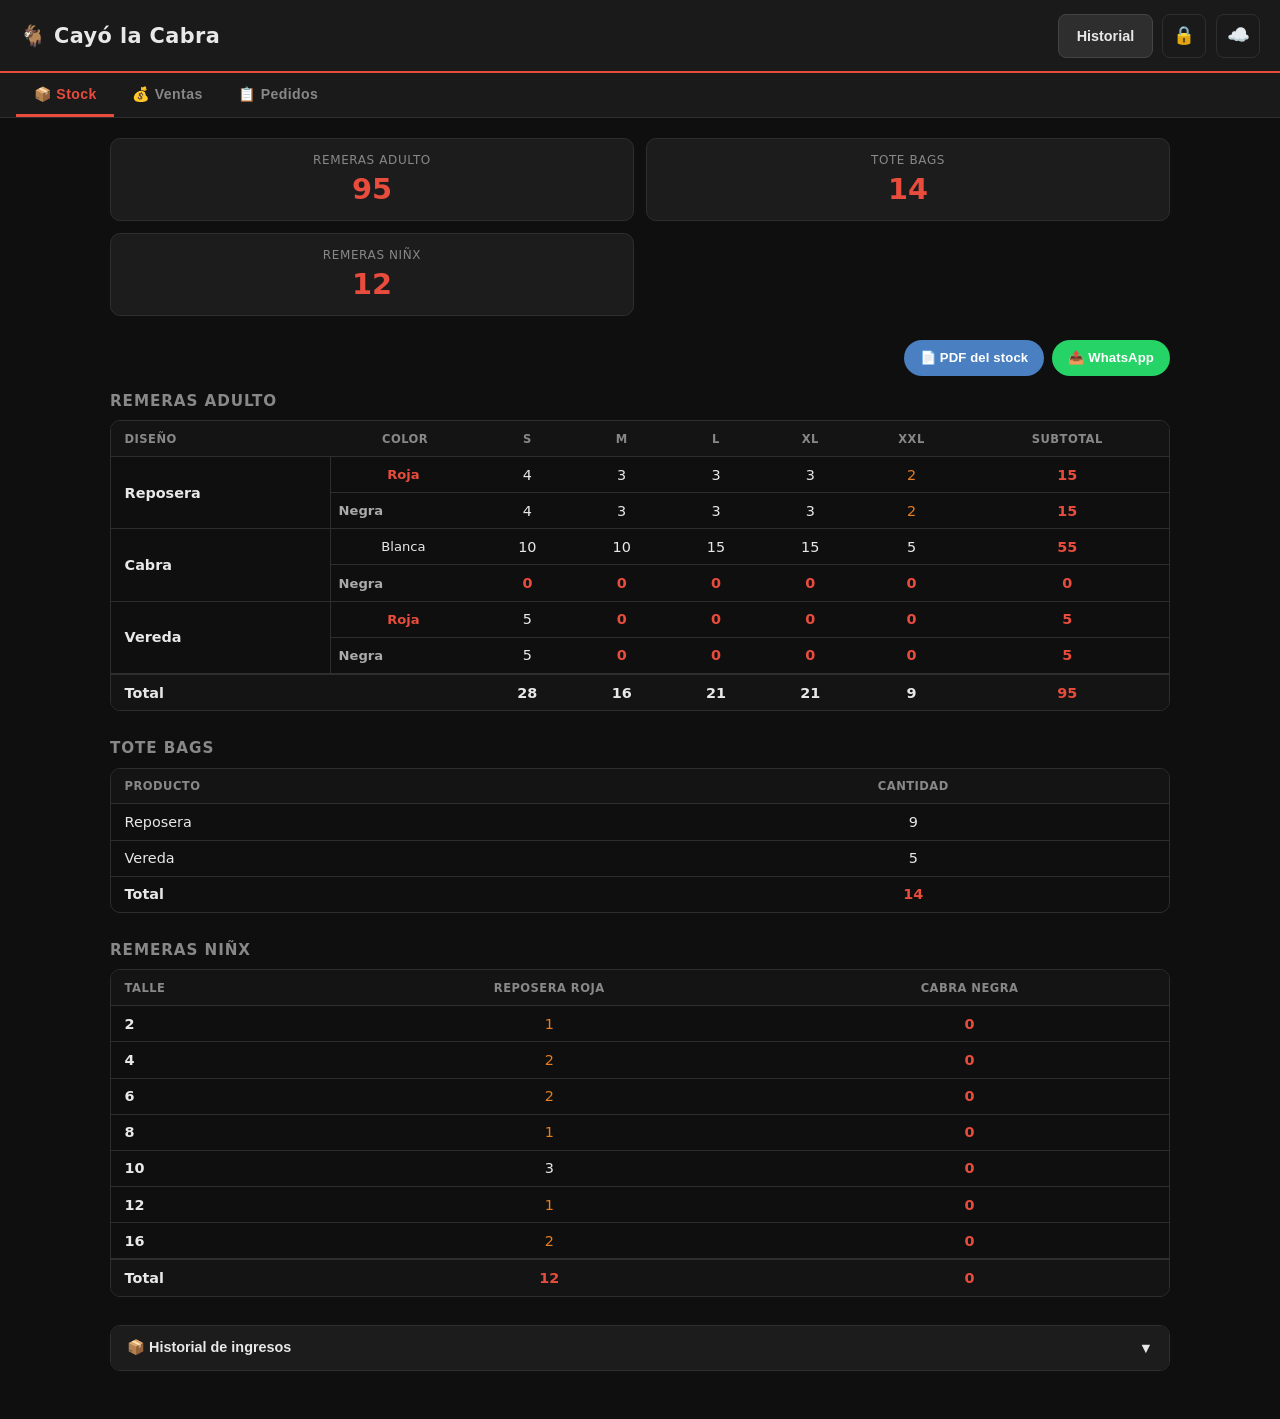
<file: index.html>
<!DOCTYPE html>
<html lang="es">
<head>
  <meta charset="UTF-8" />
  <meta name="viewport" content="width=device-width, initial-scale=1.0, viewport-fit=cover" />
  <title>Stock - Cayó la Cabra</title>
  <link rel="stylesheet" href="style.css?v=52" />
</head>
<body>
  <header>
    <h1>🐐 Cayó la Cabra</h1>
    <div class="header-actions">
      <button id="btn-venta" class="btn-primary">+ Registrar</button>
      <button id="btn-historial" class="btn-secondary">Historial</button>
      <button id="btn-lock" class="btn-lock" title="Desbloquear edición">🔒</button>
      <button id="btn-sinc" class="btn-sinc" title="Sincronización entre dispositivos"><span id="sinc-icon">☁️</span></button>
    </div>
  </header>

  <nav class="tabs">
    <button class="tab-btn active" data-tab="stock">📦 Stock</button>
    <button class="tab-btn" data-tab="ventas">💰 Ventas</button>
    <button class="tab-btn" data-tab="pedidos">📋 Pedidos</button>
    <button class="tab-btn solo-staff" data-tab="auditoria">✅ Auditoría</button>
    <button class="tab-btn solo-staff" data-tab="finanzas">📈 Finanzas</button>
  </nav>

  <main>
    <!-- ── TAB STOCK ── -->
    <div id="tab-stock" class="tab-content">
      <section class="totales-card">
        <div class="total-item">
          <span class="total-label">Remeras adulto</span>
          <span class="total-valor" id="total-remeras">0</span>
        </div>
        <div class="total-item">
          <span class="total-label">Tote bags</span>
          <span class="total-valor" id="total-totes">0</span>
        </div>
        <div class="total-item">
          <span class="total-label">Remeras niñx</span>
          <span class="total-valor" id="total-ninos">0</span>
        </div>
        <button class="total-item total-item--green total-item--clickable" id="card-recaudado" onclick="irATab('ventas')" title="Ver ventas" style="display:none">
          <span class="total-label">Recaudado 👉</span>
          <span class="recaudado-linea" id="recaudado-ars"></span>
          <span class="recaudado-linea" id="recaudado-uyu"></span>
        </button>
      </section>

      <div class="stock-export-bar">
        <button class="btn-exportar-pdf" onclick="generarStockPDF()">📄 PDF del stock</button>
        <button class="btn-exportar-wa"  onclick="exportarStockWhatsApp()">📤 WhatsApp</button>
        <button class="btn-registrar-ingreso solo-admin" id="btn-registrar-ingreso">📥 Registrar ingreso</button>
      </div>

      <section class="seccion">
        <h2>Remeras Adulto</h2>
        <div class="tabla-container">
          <table>
            <thead>
              <tr><th>Diseño</th><th>Color</th><th>S</th><th>M</th><th>L</th><th>XL</th><th>XXL</th><th>Subtotal</th></tr>
            </thead>
            <tbody id="tbody-adultos"></tbody>
            <tfoot id="tfoot-adultos"></tfoot>
          </table>
        </div>
      </section>

      <section class="seccion">
        <h2>Tote Bags</h2>
        <div class="tabla-container">
          <table>
            <thead><tr><th>Producto</th><th>Cantidad</th></tr></thead>
            <tbody id="tbody-totes"></tbody>
          </table>
        </div>
      </section>

      <section class="seccion">
        <h2>Remeras Niñx</h2>
        <div class="tabla-container">
          <table>
            <thead><tr><th>Talle</th><th>Reposera Roja</th><th>Cabra Negra</th></tr></thead>
            <tbody id="tbody-ninos"></tbody>
            <tfoot id="tfoot-ninos"></tfoot>
          </table>
        </div>
      </section>

      <section class="seccion ing-historial-seccion">
        <button class="ing-historial-toggle" onclick="this.nextElementSibling.classList.toggle('hidden'); this.classList.toggle('abierto')">
          📦 Historial de ingresos <span class="ing-toggle-icon">▼</span>
        </button>
        <div id="ing-historial" class="hidden">
          <div id="ing-historial-lista"></div>
        </div>
      </section>
    </div>

    <!-- ── MODAL REGISTRAR INGRESO ── -->
    <div id="modal-ingreso" class="modal hidden">
      <div class="modal-content">
        <div class="modal-header">
          <h2>📥 Registrar ingreso de mercadería</h2>
          <button class="modal-cerrar" id="btn-cerrar-ingreso" aria-label="Cerrar">✕</button>
        </div>
        <div class="sol-seccion-items">
          <div id="ing-items-agregados" class="sol-items-agregados"></div>
          <label class="config-label">Categoría
            <select id="ing-categoria" class="config-input">
              <option value="">— Seleccioná —</option>
              <option value="adulto">Remera Adulto</option>
              <option value="nino">Remera Niñx</option>
              <option value="tote">Tote Bag</option>
            </select>
          </label>
          <div id="ing-campos-adulto" class="campos hidden">
            <label class="config-label">Diseño
              <select id="ing-variante" class="config-input">
                <option value="veredaRoja">Vereda Roja</option>
                <option value="veredaNegra">Vereda Negra</option>
                <option value="reposeraRoja">Reposera Roja</option>
                <option value="reposeraNegra">Reposera Negra</option>
                <option value="blanca">Cabra Blanca</option>
                <option value="cabraNegra">Cabra Negra</option>
              </select>
            </label>
            <label class="config-label">Talle
              <select id="ing-talle-adulto" class="config-input">
                <option value="S">S</option><option value="M">M</option><option value="L">L</option><option value="XL">XL</option><option value="XXL">XXL</option>
              </select>
            </label>
          </div>
          <div id="ing-campos-nino" class="campos hidden">
            <label class="config-label">Diseño
              <select id="ing-variante-nino" class="config-input">
                <option value="reposeraRoja">Reposera Roja</option>
                <option value="cabraNegra">Cabra Negra</option>
              </select>
            </label>
            <label class="config-label">Talle
              <select id="ing-talle-nino" class="config-input">
                <option value="2">2</option><option value="4">4</option><option value="6">6</option><option value="8">8</option><option value="10">10</option><option value="12">12</option><option value="16">16</option>
              </select>
            </label>
          </div>
          <div id="ing-campos-tote" class="campos hidden">
            <label class="config-label">Modelo
              <select id="ing-modelo" class="config-input">
                <option value="silla">Reposera</option>
                <option value="vereda">Vereda</option>
              </select>
            </label>
          </div>
          <label class="config-label">Cantidad
            <input type="number" id="ing-cantidad" class="config-input" min="1" value="1" />
          </label>
          <label class="config-label">Costo unitario de compra ($) — opcional
            <input type="number" id="ing-costo" class="config-input" min="0" step="0.01" placeholder="Lo que costó cada unidad" />
          </label>
          <button type="button" id="btn-agregar-item-ing" class="btn-agregar-item">＋ Agregar ítem al ingreso</button>
        </div>
        <label class="config-label">Moneda del costo
          <div class="pago-opciones">
            <label class="pago-opcion"><input type="radio" name="ing-moneda-costo" value="UYU" checked /><span>🇺🇾 Pesos URU</span></label>
            <label class="pago-opcion"><input type="radio" name="ing-moneda-costo" value="ARS" /><span>🇦🇷 Pesos ARG</span></label>
          </div>
        </label>
        <label class="config-label">Nota (opcional)
          <input type="text" id="ing-nota" class="config-input" maxlength="200" placeholder="Ej: Importación junio 2026..." />
        </label>
        <p id="ing-error" class="error hidden"></p>
        <div class="modal-actions">
          <button id="btn-confirmar-ingreso" class="btn-primary">Registrar ingreso</button>
          <button id="btn-cancelar-ingreso" class="btn-secondary">Cancelar</button>
        </div>
      </div>
    </div>

    <!-- ── TAB VENTAS ── -->
    <div id="tab-ventas" class="tab-content hidden">
      <!-- Resumen -->
      <section class="ventas-resumen-cards">
        <div class="vcard vcard--vendido">
          <span class="vcard-label">📦 Vendidas (cobradas)</span>
          <span class="vcard-valor" id="v-unidades">0</span>
          <span class="vcard-desglose" id="v-unidades-desglose"></span>
        </div>
        <div class="vcard vcard--ars">
          <span class="vcard-label">🇦🇷 Total ARS</span>
          <span class="vcard-valor" id="v-total-ars">$0</span>
        </div>
        <div class="vcard vcard--uyu">
          <span class="vcard-label">🇺🇾 Total UYU</span>
          <span class="vcard-valor" id="v-total-uyu">$0</span>
        </div>
        <div class="vcard vcard--efectivo">
          <span class="vcard-label">💵 Efectivo</span>
          <span class="vcard-valor vcard-moneda-linea" id="v-efectivo-ars">$0</span>
          <span class="vcard-moneda-linea vcard-moneda-uyu hidden" id="v-efectivo-uyu"></span>
        </div>
        <div class="vcard vcard--transf">
          <span class="vcard-label">🏦 Transferencia</span>
          <span class="vcard-valor vcard-moneda-linea" id="v-transf-ars">$0</span>
          <span class="vcard-moneda-linea vcard-moneda-uyu hidden" id="v-transf-uyu"></span>
        </div>
        <div class="vcard vcard--regalo">
          <span class="vcard-label">🎁 Regalos</span>
          <span class="vcard-valor" id="v-regalos">0 u.</span>
        </div>
        <div class="vcard vcard--perdida">
          <span class="vcard-label">📉 Pérdidas</span>
          <span class="vcard-valor" id="v-perdidas">0 u.</span>
        </div>
        <div class="vcard vcard--anota">
          <span class="vcard-label">📝 Anotados (deben)</span>
          <span class="vcard-valor" id="v-anota">$0</span>
        </div>
        <div class="vcard vcard--pegotines hidden" id="vcard-pegotines">
          <span class="vcard-label">🎟️ Pegotines</span>
          <span class="vcard-valor" id="v-pegotines-plata">$0</span>
        </div>
      </section>

      <!-- Anotados panel -->
      <div id="anotados-panel" class="anotados-panel hidden"></div>

      <!-- Filtros -->
      <div class="ventas-filtros">
        <button class="filtro-btn active" data-filtro="todos">Todos</button>
        <button class="filtro-btn" data-filtro="efectivo">Efectivo</button>
        <button class="filtro-btn" data-filtro="transferencia">Transferencia</button>
        <button class="filtro-btn" data-filtro="regalo">Regalos</button>
        <button class="filtro-btn" data-filtro="perdida">📉 Pérdidas</button>
        <button class="filtro-btn" data-filtro="anota">📝 Anotados</button>
      </div>
      <div class="ventas-filtros ventas-filtros-moneda">
        <button class="filtro-moneda-btn active" data-moneda="todas">$ Todas</button>
        <button class="filtro-moneda-btn" data-moneda="ARS">🇦🇷 ARS</button>
        <button class="filtro-moneda-btn" data-moneda="UYU">🇺🇾 UYU</button>
      </div>

      <!-- Exportar ventas -->
      <div class="ventas-export-bar">
        <div class="ventas-export-fechas">
          <label class="export-fecha-lbl">Desde <input type="date" id="export-desde" class="export-fecha-input"></label>
          <label class="export-fecha-lbl">Hasta <input type="date" id="export-hasta" class="export-fecha-input"></label>
        </div>
        <div class="ventas-export-btns">
          <button class="btn-exportar-pdf" onclick="exportarVentasPDF()">📄 PDF</button>
          <button class="btn-exportar-wa"  onclick="exportarVentasWhatsApp()">📤 WhatsApp</button>
        </div>
      </div>

      <!-- Lista -->
      <div id="ventas-lista"></div>
    </div>

    <!-- ── TAB PEDIDOS ── -->
    <div id="tab-pedidos" class="tab-content hidden">
      <div class="pedidos-topbar">
        <button id="btn-nueva-solicitud" class="btn-primary">+ Nueva solicitud</button>
        <div id="pedidos-saldo-summary" class="pedidos-saldo-summary hidden"></div>
      </div>
      <div class="pedidos-subtabs">
        <button class="pedidos-subtab active" data-estado="activos">Activos</button>
        <button class="pedidos-subtab" data-estado="entregados">Entregados</button>
        <button class="pedidos-subtab" data-estado="completados">Completados</button>
        <button class="pedidos-subtab" data-estado="cancelados">Cancelados</button>
      </div>
      <div id="pedidos-contenido"></div>
    </div>

    <!-- ── TAB AUDITORÍA ── -->
    <div id="tab-auditoria" class="tab-content hidden">
      <div class="auditoria-header">
        <p class="auditoria-desc">Contá el stock físico y comparalo con el sistema. Solo ingresá los valores que difieren.</p>
        <div class="audit-header-btns">
          <label class="audit-ciego-label" title="Ocultá los valores del sistema mientras contás para evitar sesgo">
            <input type="checkbox" id="audit-modo-ciego" />
            <span>👁 Modo ciego</span>
          </label>
          <button id="btn-guardar-auditoria" class="btn-primary">Guardar auditoría</button>
          <button id="btn-ajustar-stock" class="btn-secondary solo-admin" title="Usa lo que cargaste para corregir el stock real del sistema">📌 Ajustar stock real</button>
        </div>
      </div>
      <div id="auditoria-contenido"></div>
      <div class="audit-historial-section">
        <h2 class="audit-hist-titulo">📋 Historial de auditorías</h2>
        <div id="audit-historial-lista"></div>
      </div>
    </div>

    <!-- ── TAB FINANZAS ── -->
    <div id="tab-finanzas" class="tab-content hidden">
      <div class="finanzas-topbar">
        <p class="auditoria-desc solo-admin">Balance real del negocio: lo recaudado contra lo invertido, y control del efectivo y las transferencias que entrega quien vende.</p>
        <p class="auditoria-desc solo-vendedor">Lo que se recaudó: el efectivo que debería haber en caja y las transferencias que deberían estar en la cuenta.</p>
        <button id="btn-nuevo-arqueo" class="btn-primary solo-admin">🧾 Control de caja</button>
      </div>
      <div id="finanzas-contenido"></div>
      <div class="audit-historial-section solo-admin">
        <h2 class="audit-hist-titulo">🧾 Historial de controles de caja</h2>
        <div id="arqueos-historial-lista"></div>
      </div>
      <div class="audit-historial-section solo-admin">
        <h2 class="audit-hist-titulo">🗂 Temporadas anteriores</h2>
        <p class="fin-nota">Al cerrar una temporada, todas las ventas, pedidos, ingresos y controles pasan al archivo y la app arranca de cero (el stock físico se mantiene).</p>
        <div id="archivo-lista"></div>
        <button id="btn-cerrar-temporada" class="btn-secondary" style="margin-top:0.6rem">🎪 Cerrar temporada y arrancar de cero</button>
      </div>
    </div>
  </main>

  <!-- ── MODAL VENTA RÁPIDA ── -->
  <div id="modal-vr" class="modal hidden">
    <div class="modal-content modal-vr-content">
      <div class="modal-header">
        <h2>⚡ Venta rápida</h2>
        <button class="modal-cerrar" id="btn-cerrar-vr" aria-label="Cerrar">✕</button>
      </div>
      <div id="vr-body"></div>
      <p id="vr-error" class="error hidden"></p>
      <button type="button" id="btn-vr-completa" class="vr-link-completa">⚙️ Venta completa (pegotines, anotar deuda, otra moneda…)</button>
    </div>
  </div>

  <!-- Toast de venta registrada con deshacer -->
  <div id="vr-toast" class="vr-toast hidden">
    <span class="vr-toast-txt"></span>
    <button type="button" id="btn-vr-deshacer">↩️ Deshacer</button>
  </div>

  <!-- ── MODAL VENTA ── -->
  <div id="modal-venta" class="modal hidden">
    <div class="modal-content">
      <div class="modal-header">
        <h2>Registrar Venta</h2>
        <button class="modal-cerrar" id="btn-cerrar-venta" aria-label="Cerrar">✕</button>
      </div>
      <form id="form-venta">
        <label>Categoría
          <select id="venta-categoria" required>
            <option value="">— Elegir —</option>
            <option value="adulto">Remera Adulto</option>
            <option value="nino">Remera Niñx</option>
            <option value="tote">Tote Bag</option>
            <option value="pegotines">🎟️ Pegotines</option>
          </select>
        </label>
        <div id="campos-adulto" class="campos hidden">
          <label>Talle
            <select id="venta-talle-adulto">
              <option value="S">S</option><option value="M">M</option><option value="L">L</option><option value="XL">XL</option><option value="XXL">XXL</option>
            </select>
          </label>
          <label>Diseño / Color
            <select id="venta-variante-adulto">
              <option value="veredaRoja">Vereda Roja</option>
              <option value="veredaNegra">Vereda Negra</option>
              <option value="reposeraRoja">Reposera Roja</option>
              <option value="reposeraNegra">Reposera Negra</option>
              <option value="blanca">Cabra Blanca</option>
              <option value="cabraNegra">Cabra Negra</option>
            </select>
          </label>
        </div>
        <div id="campos-nino" class="campos hidden">
          <label>Diseño
            <select id="venta-variante-nino">
              <option value="reposeraRoja">Reposera Roja</option>
              <option value="cabraNegra">Cabra Negra</option>
            </select>
          </label>
          <label>Talle
            <select id="venta-talle-nino">
              <option value="2">2</option><option value="4">4</option><option value="6">6</option>
              <option value="8">8</option><option value="10">10</option><option value="12">12</option><option value="16">16</option>
            </select>
          </label>
        </div>
        <div id="campos-tote" class="campos hidden">
          <label>Modelo
            <select id="venta-tote">
              <option value="silla">Reposera</option>
              <option value="vereda">Vereda</option>
            </select>
          </label>
        </div>
        <label id="label-cantidad">Cantidad
          <input type="number" id="venta-cantidad" min="1" value="1" required />
        </label>
        <label id="label-precio"><span id="label-precio-txt">Precio unitario ($)</span>
          <input type="number" id="venta-precio-override" min="0" step="1" placeholder="Precio por defecto" />
        </label>
        <label class="opcion-moneda-venta">Moneda
          <div class="pago-opciones">
            <label class="pago-opcion"><input type="radio" name="moneda-venta" value="UYU" checked /><span>🇺🇾 Pesos URU</span></label>
            <label class="pago-opcion opcion-ars-venta"><input type="radio" name="moneda-venta" value="ARS" /><span>🇦🇷 Pesos ARG</span></label>
          </div>
        </label>
        <label>Método de pago
          <div class="pago-opciones">
            <label class="pago-opcion"><input type="radio" name="pago" value="efectivo" checked /><span>Efectivo</span></label>
            <label class="pago-opcion"><input type="radio" name="pago" value="transferencia" /><span>Transferencia</span></label>
            <label class="pago-opcion"><input type="radio" name="pago" value="regalo" /><span>🎁 Regalo</span></label>
            <label class="pago-opcion"><input type="radio" name="pago" value="perdida" /><span>📉 Pérdida</span></label>
            <label class="pago-opcion"><input type="radio" name="pago" value="anota" /><span>📝 Anota</span></label>
          </div>
        </label>
        <div id="campos-anota-nombre" class="campos hidden">
          <label>Nombre (quién anota)
            <input type="text" id="venta-nombre-anota" maxlength="60" placeholder="Ej: Juan García..." list="anota-nombres-list" autocomplete="off" />
            <datalist id="anota-nombres-list"></datalist>
          </label>
        </div>
        <label>Fecha de la venta <span class="fecha-manual-hint">(opcional — dejar vacío usa la fecha/hora de ahora)</span>
          <input type="date" id="venta-fecha-manual" />
        </label>
        <div class="venta-resumen">
          <span id="venta-precio-unit"></span>
          <span id="venta-total-venta"></span>
        </div>
        <p id="venta-disponible" class="disponible"></p>
        <p id="venta-error" class="error hidden"></p>
        <div class="modal-actions">
          <button type="submit" class="btn-primary">Confirmar</button>
          <button type="button" id="btn-cancelar-venta" class="btn-secondary">Cancelar</button>
        </div>
      </form>
    </div>
  </div>

  <!-- ── MODAL HISTORIAL ── -->
  <div id="modal-historial" class="modal hidden">
    <div class="modal-content modal-wide">
      <div class="modal-header">
        <h2>Historial de Ventas</h2>
        <button class="modal-cerrar" id="btn-cerrar-historial" aria-label="Cerrar">✕</button>
      </div>
      <p id="historial-total-recaudado" class="hist-total-label"></p>
      <div id="lista-historial"></div>
    </div>
  </div>

  <!-- ── MODAL EDITAR REGISTRO ── -->
  <div id="modal-editar" class="modal hidden">
    <div class="modal-content">
      <div class="modal-header">
        <h2>Editar registro</h2>
        <button class="modal-cerrar" id="btn-cerrar-editar" aria-label="Cerrar">✕</button>
      </div>
      <p id="editar-info" class="editar-desc"></p>
      <label>Categoría
        <select id="editar-categoria">
          <option value="adulto">Remera Adulto</option>
          <option value="nino">Remera Niñx</option>
          <option value="tote">Tote Bag</option>
        </select>
      </label>
      <div id="editar-campos-adulto" class="campos">
        <label>Talle
          <select id="editar-talle-adulto">
            <option value="S">S</option><option value="M">M</option><option value="L">L</option><option value="XL">XL</option><option value="XXL">XXL</option>
          </select>
        </label>
        <label>Diseño / Color
          <select id="editar-variante-adulto">
            <option value="veredaRoja">Vereda Roja</option>
            <option value="veredaNegra">Vereda Negra</option>
            <option value="reposeraRoja">Reposera Roja</option>
            <option value="reposeraNegra">Reposera Negra</option>
            <option value="blanca">Cabra Blanca</option>
            <option value="cabraNegra">Cabra Negra</option>
          </select>
        </label>
      </div>
      <div id="editar-campos-nino" class="campos hidden">
        <label>Diseño
          <select id="editar-variante-nino">
            <option value="reposeraRoja">Reposera Roja</option>
            <option value="cabraNegra">Cabra Negra</option>
          </select>
        </label>
        <label>Talle
          <select id="editar-talle-nino">
            <option value="2">2</option><option value="4">4</option><option value="6">6</option>
            <option value="8">8</option><option value="10">10</option><option value="12">12</option><option value="16">16</option>
          </select>
        </label>
      </div>
      <div id="editar-campos-tote" class="campos hidden">
        <label>Modelo
          <select id="editar-tote">
            <option value="silla">Reposera</option>
            <option value="vereda">Vereda</option>
          </select>
        </label>
      </div>
      <label>Cantidad
        <input type="number" id="editar-cantidad" min="1" value="1" />
      </label>
      <label>Precio unitario ($)
        <input type="number" id="editar-precio" min="0" step="1" />
      </label>
      <label>Moneda
        <div class="pago-opciones">
          <label class="pago-opcion"><input type="radio" name="editar-moneda" value="UYU" /><span>🇺🇾 Pesos URU</span></label>
          <label class="pago-opcion"><input type="radio" name="editar-moneda" value="ARS" /><span>🇦🇷 Pesos ARG</span></label>
        </div>
      </label>
      <label>Método de pago
        <div class="pago-opciones">
          <label class="pago-opcion"><input type="radio" name="editar-pago" value="efectivo" /><span>Efectivo</span></label>
          <label class="pago-opcion"><input type="radio" name="editar-pago" value="transferencia" /><span>Transferencia</span></label>
          <label class="pago-opcion"><input type="radio" name="editar-pago" value="regalo" /><span>🎁 Regalo</span></label>
          <label class="pago-opcion"><input type="radio" name="editar-pago" value="perdida" /><span>📉 Pérdida</span></label>
          <label class="pago-opcion"><input type="radio" name="editar-pago" value="anota" /><span>📝 Anota</span></label>
        </div>
      </label>
      <div id="editar-campos-anota-nombre" class="campos hidden">
        <label>Nombre (quién anota)
          <input type="text" id="editar-nombre-anota" maxlength="60" placeholder="Ej: Juan García..." />
        </label>
      </div>
      <div class="venta-resumen">
        <span id="editar-precio-unit"></span>
        <span id="editar-total-venta"></span>
      </div>
      <p id="editar-error" class="error hidden"></p>
      <div class="modal-actions">
        <button id="btn-confirmar-editar" class="btn-primary">Guardar</button>
        <button id="btn-cancelar-editar" class="btn-secondary">Cancelar</button>
      </div>
    </div>
  </div>

  <!-- ── MODAL CONFIGURACIÓN SYNC ── -->
  <div id="modal-config" class="modal hidden">
    <div class="modal-content">
      <div class="modal-header">
        <h2>☁️ Sincronización</h2>
        <button class="modal-cerrar" id="btn-cerrar-config" aria-label="Cerrar">✕</button>
      </div>
      <p class="config-desc">
        Compartí los datos entre el celular y la PC usando Google Sheets.
        Necesitás configurarlo una sola vez por dispositivo.
      </p>
      <label class="config-label">URL del script de Google
        <input type="url" id="config-url" class="config-input"
          placeholder="https://script.google.com/macros/s/..." />
      </label>
      <p class="config-ayuda">
        💡 La URL la obtenés en Apps Script → Implementar → Nueva implementación.<br>
        En <strong>"Quién tiene acceso"</strong> elegí <strong>Cualquier persona</strong>.
      </p>

      <label class="config-label solo-admin" style="flex-direction:row;align-items:center;gap:0.5rem;cursor:pointer">
        <input type="checkbox" id="config-mostrar-ars" /> Mostrar pesos argentinos (ARS) en ventas
      </label>

      <p id="config-status" class="config-status-text"></p>
      <div class="modal-actions">
        <button id="btn-config-guardar" class="btn-primary">Guardar URL</button>
        <button id="btn-config-subir" class="btn-secondary">⬆️ Subir datos ahora</button>
        <button id="btn-config-borrar" class="btn-secondary">Desactivar</button>
      </div>
    </div>
  </div>

  <!-- ── MODAL NUEVA SOLICITUD ── -->
  <div id="modal-solicitud" class="modal hidden">
    <div class="modal-content">
      <div class="modal-header">
        <h2>📋 Nueva solicitud</h2>
        <button class="modal-cerrar" id="btn-cerrar-solicitud" aria-label="Cerrar">✕</button>
      </div>
      <label class="config-label">Para quién
        <input type="text" id="sol-para" class="config-input" placeholder="Nombre y apellido..." maxlength="80" />
      </label>
      <label class="config-label opcion-moneda-venta">Moneda
        <div class="pago-opciones">
          <label class="pago-opcion"><input type="radio" name="moneda-sol" value="UYU" checked /><span>🇺🇾 Pesos URU</span></label>
          <label class="pago-opcion opcion-ars-venta"><input type="radio" name="moneda-sol" value="ARS" /><span>🇦🇷 Pesos ARG</span></label>
        </div>
      </label>

      <div class="sol-seccion-items">
        <div id="sol-items-agregados" class="sol-items-agregados"></div>
        <label class="config-label">Categoría
          <select id="sol-categoria" class="config-input">
            <option value="">— Seleccioná —</option>
            <option value="adulto">Remera Adulto</option>
            <option value="nino">Remera Niñx</option>
            <option value="tote">Tote Bag</option>
          </select>
        </label>
        <div id="sol-campos-adulto" class="campos hidden">
          <label class="config-label">Diseño
            <select id="sol-variante" class="config-input">
              <option value="veredaRoja">Vereda Roja</option>
              <option value="veredaNegra">Vereda Negra</option>
              <option value="reposeraRoja">Reposera Roja</option>
              <option value="reposeraNegra">Reposera Negra</option>
              <option value="blanca">Cabra Blanca</option>
              <option value="cabraNegra">Cabra Negra</option>
            </select>
          </label>
          <label class="config-label">Talle
            <select id="sol-talle-adulto" class="config-input">
              <option value="S">S</option><option value="M">M</option><option value="L">L</option><option value="XL">XL</option><option value="XXL">XXL</option>
            </select>
          </label>
        </div>
        <div id="sol-campos-nino" class="campos hidden">
          <label class="config-label">Diseño
            <select id="sol-variante-nino" class="config-input">
              <option value="reposeraRoja">Reposera Roja</option>
              <option value="cabraNegra">Cabra Negra</option>
            </select>
          </label>
          <label class="config-label">Talle
            <select id="sol-talle-nino" class="config-input">
              <option value="2">2</option><option value="4">4</option><option value="6">6</option><option value="8">8</option><option value="10">10</option><option value="12">12</option><option value="16">16</option>
            </select>
          </label>
        </div>
        <div id="sol-campos-tote" class="campos hidden">
          <label class="config-label">Modelo
            <select id="sol-modelo" class="config-input">
              <option value="silla">Reposera</option>
              <option value="vereda">Vereda</option>
            </select>
          </label>
        </div>
        <label class="config-label">Cantidad
          <input type="number" id="sol-cantidad" class="config-input" min="1" value="1" />
        </label>
        <button type="button" id="btn-agregar-item-sol" class="btn-agregar-item">＋ Agregar ítem a la solicitud</button>
        <div id="sol-stock-info" class="sol-stock-info"></div>
      </div>

      <label class="config-label">Precio total ($)
        <input type="number" id="sol-precio" class="config-input" min="0" step="1" placeholder="0" data-autoset="true" />
      </label>
      <label class="config-label">Notas (opcional)
        <input type="text" id="sol-notas" class="config-input" maxlength="200" placeholder="Ej: urgente para el domingo..." />
      </label>
      <p id="sol-error" class="error hidden"></p>
      <div class="modal-actions">
        <button id="btn-confirmar-solicitud" class="btn-primary">Crear solicitud</button>
        <button id="btn-cancelar-solicitud" class="btn-secondary">Cancelar</button>
      </div>
    </div>
  </div>

  <!-- ── MODAL PAGO PEDIDO ── -->
  <div id="modal-pago-pedido" class="modal hidden">
    <div class="modal-content">
      <div class="modal-header">
        <h2>💰 Registrar pago</h2>
        <button class="modal-cerrar" id="btn-cerrar-pago-pedido" aria-label="Cerrar">✕</button>
      </div>
      <div id="pago-pedido-info" class="pago-pedido-info-box"></div>
      <label class="config-label" style="margin-top:0.5rem">Monto ($)
        <input type="number" id="pago-pedido-monto" class="config-input" min="1" step="1" />
      </label>
      <label class="config-label">Método
        <select id="pago-pedido-metodo" class="config-input">
          <option value="efectivo">💵 Efectivo</option>
          <option value="transferencia">📲 Transferencia</option>
        </select>
      </label>
      <p id="pago-pedido-error" class="error hidden">Ingresá un monto válido.</p>
      <div class="modal-actions">
        <button id="btn-confirmar-pago-pedido" class="btn-primary">Confirmar pago</button>
        <button id="btn-cancelar-pago-pedido" class="btn-secondary">Cancelar</button>
      </div>
    </div>
  </div>

  <!-- ── MODAL CONTROL DE CAJA ── -->
  <div id="modal-arqueo" class="modal hidden">
    <div class="modal-content">
      <div class="modal-header">
        <h2>🧾 Control de caja</h2>
        <button class="modal-cerrar" id="btn-cerrar-arqueo" aria-label="Cerrar">✕</button>
      </div>
      <p class="config-desc">Contá el efectivo que te entregaron y verificá las transferencias en la cuenta. Se compara con lo que registró el sistema.</p>
      <label class="config-label opcion-moneda-venta">Moneda
        <div class="pago-opciones">
          <label class="pago-opcion"><input type="radio" name="arqueo-moneda" value="UYU" checked /><span>🇺🇾 Pesos URU</span></label>
          <label class="pago-opcion opcion-ars-venta"><input type="radio" name="arqueo-moneda" value="ARS" /><span>🇦🇷 Pesos ARG</span></label>
        </div>
      </label>
      <div id="arqueo-esperado" class="pago-pedido-info-box"></div>
      <label class="config-label">Efectivo contado ($)
        <input type="number" id="arqueo-efectivo" class="config-input" min="0" step="1" placeholder="Dejá vacío si no lo contaste" />
      </label>
      <label class="config-label">Transferencias verificadas ($)
        <input type="number" id="arqueo-transf" class="config-input" min="0" step="1" placeholder="Dejá vacío si no las revisaste" />
      </label>
      <label class="config-label">Nota (opcional)
        <input type="text" id="arqueo-nota" class="config-input" maxlength="200" placeholder="Ej: cierre feria domingo..." />
      </label>
      <p id="arqueo-error" class="error hidden">Ingresá al menos un valor (efectivo o transferencias).</p>
      <div class="modal-actions">
        <button id="btn-confirmar-arqueo" class="btn-primary">Guardar control</button>
        <button id="btn-cancelar-arqueo" class="btn-secondary">Cancelar</button>
      </div>
    </div>
  </div>

  <!-- ── MODAL PIN ── -->
  <div id="modal-pin" class="modal hidden">
    <div class="modal-content">
      <div class="modal-header">
        <h2>🔐 Ingresar PIN</h2>
        <button class="modal-cerrar" id="btn-cerrar-pin" aria-label="Cerrar">✕</button>
      </div>
      <p class="config-desc">Ingresá tu PIN. Según el PIN se habilita el modo <strong>vendedor</strong> (ventas, pedidos y stock) o <strong>administrador</strong> (todo, incluidas finanzas e ingresos de mercadería).</p>
      <label class="config-label">PIN
        <input type="password" id="pin-input" class="config-input" maxlength="8"
          placeholder="●●●●" inputmode="numeric" autocomplete="off" />
      </label>
      <label class="config-label" style="flex-direction:row;align-items:center;gap:0.5rem;cursor:pointer">
        <input type="checkbox" id="pin-recordar" /> Recordar en este dispositivo
      </label>
      <p id="pin-error" class="error hidden">PIN incorrecto. Intentá de nuevo.</p>
      <div class="modal-actions">
        <button id="btn-confirmar-pin" class="btn-primary">Desbloquear</button>
        <button id="btn-cancelar-pin"  class="btn-secondary">Cancelar</button>
      </div>
    </div>
  </div>

  <script src="app.js?v=52"></script>
</body>
</html>
</file>
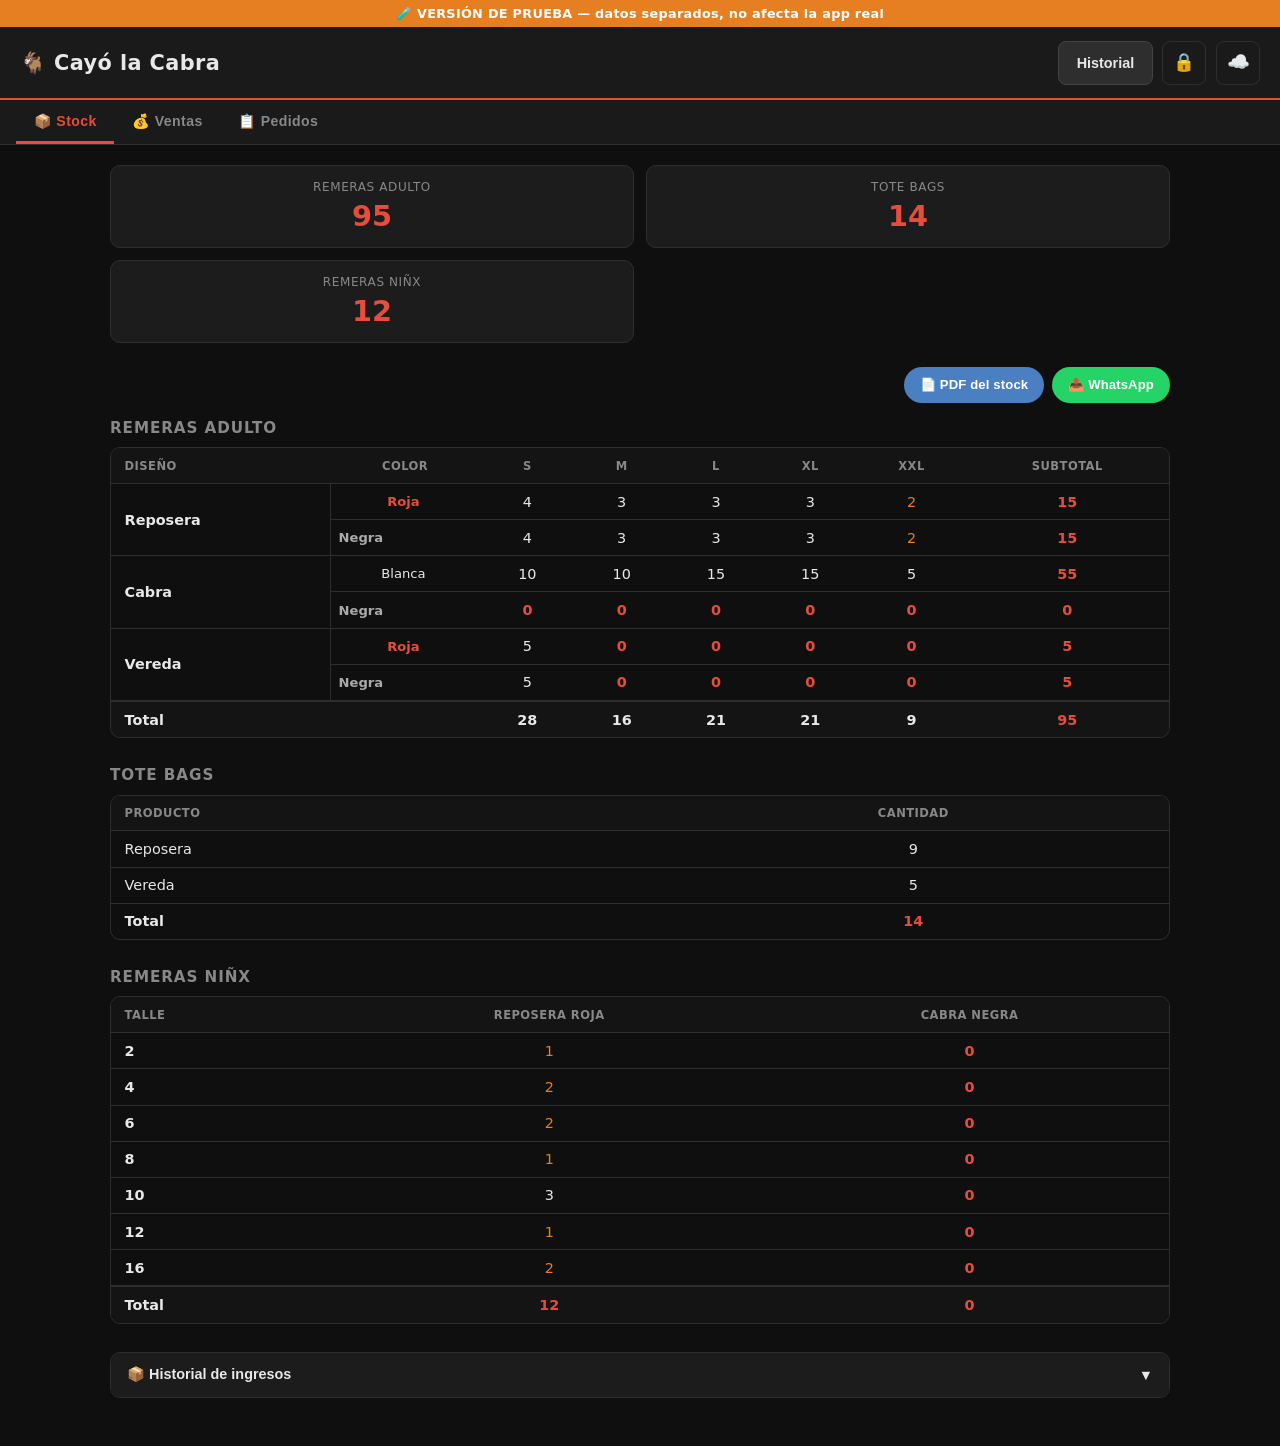
<file: test/index.html>
<!DOCTYPE html>
<html lang="es">
<head>
  <meta charset="UTF-8" />
  <meta name="viewport" content="width=device-width, initial-scale=1.0, viewport-fit=cover" />
  <title>PRUEBA · Stock - Cayó la Cabra</title>
  <link rel="stylesheet" href="style.css?v=52" />
</head>
<body>
  <div id="banner-prueba" style="background:#e67e22;color:#fff;text-align:center;padding:6px 10px;font-weight:700;font-size:0.8rem;letter-spacing:.3px;">🧪 VERSIÓN DE PRUEBA — datos separados, no afecta la app real</div>
  <header>
    <h1>🐐 Cayó la Cabra</h1>
    <div class="header-actions">
      <button id="btn-venta" class="btn-primary">+ Registrar</button>
      <button id="btn-historial" class="btn-secondary">Historial</button>
      <button id="btn-lock" class="btn-lock" title="Desbloquear edición">🔒</button>
      <button id="btn-sinc" class="btn-sinc" title="Sincronización entre dispositivos"><span id="sinc-icon">☁️</span></button>
    </div>
  </header>

  <nav class="tabs">
    <button class="tab-btn active" data-tab="stock">📦 Stock</button>
    <button class="tab-btn" data-tab="ventas">💰 Ventas</button>
    <button class="tab-btn" data-tab="pedidos">📋 Pedidos</button>
    <button class="tab-btn solo-staff" data-tab="auditoria">✅ Auditoría</button>
    <button class="tab-btn solo-staff" data-tab="finanzas">📈 Finanzas</button>
  </nav>

  <main>
    <!-- ── TAB STOCK ── -->
    <div id="tab-stock" class="tab-content">
      <section class="totales-card">
        <div class="total-item">
          <span class="total-label">Remeras adulto</span>
          <span class="total-valor" id="total-remeras">0</span>
        </div>
        <div class="total-item">
          <span class="total-label">Tote bags</span>
          <span class="total-valor" id="total-totes">0</span>
        </div>
        <div class="total-item">
          <span class="total-label">Remeras niñx</span>
          <span class="total-valor" id="total-ninos">0</span>
        </div>
        <button class="total-item total-item--green total-item--clickable" id="card-recaudado" onclick="irATab('ventas')" title="Ver ventas" style="display:none">
          <span class="total-label">Recaudado 👉</span>
          <span class="recaudado-linea" id="recaudado-ars"></span>
          <span class="recaudado-linea" id="recaudado-uyu"></span>
        </button>
      </section>

      <div class="stock-export-bar">
        <button class="btn-exportar-pdf" onclick="generarStockPDF()">📄 PDF del stock</button>
        <button class="btn-exportar-wa"  onclick="exportarStockWhatsApp()">📤 WhatsApp</button>
        <button class="btn-registrar-ingreso solo-admin" id="btn-registrar-ingreso">📥 Registrar ingreso</button>
      </div>

      <section class="seccion">
        <h2>Remeras Adulto</h2>
        <div class="tabla-container">
          <table>
            <thead>
              <tr><th>Diseño</th><th>Color</th><th>S</th><th>M</th><th>L</th><th>XL</th><th>XXL</th><th>Subtotal</th></tr>
            </thead>
            <tbody id="tbody-adultos"></tbody>
            <tfoot id="tfoot-adultos"></tfoot>
          </table>
        </div>
      </section>

      <section class="seccion">
        <h2>Tote Bags</h2>
        <div class="tabla-container">
          <table>
            <thead><tr><th>Producto</th><th>Cantidad</th></tr></thead>
            <tbody id="tbody-totes"></tbody>
          </table>
        </div>
      </section>

      <section class="seccion">
        <h2>Remeras Niñx</h2>
        <div class="tabla-container">
          <table>
            <thead><tr><th>Talle</th><th>Reposera Roja</th><th>Cabra Negra</th></tr></thead>
            <tbody id="tbody-ninos"></tbody>
            <tfoot id="tfoot-ninos"></tfoot>
          </table>
        </div>
      </section>

      <section class="seccion ing-historial-seccion">
        <button class="ing-historial-toggle" onclick="this.nextElementSibling.classList.toggle('hidden'); this.classList.toggle('abierto')">
          📦 Historial de ingresos <span class="ing-toggle-icon">▼</span>
        </button>
        <div id="ing-historial" class="hidden">
          <div id="ing-historial-lista"></div>
        </div>
      </section>
    </div>

    <!-- ── MODAL REGISTRAR INGRESO ── -->
    <div id="modal-ingreso" class="modal hidden">
      <div class="modal-content">
        <div class="modal-header">
          <h2>📥 Registrar ingreso de mercadería</h2>
          <button class="modal-cerrar" id="btn-cerrar-ingreso" aria-label="Cerrar">✕</button>
        </div>
        <div class="sol-seccion-items">
          <div id="ing-items-agregados" class="sol-items-agregados"></div>
          <label class="config-label">Categoría
            <select id="ing-categoria" class="config-input">
              <option value="">— Seleccioná —</option>
              <option value="adulto">Remera Adulto</option>
              <option value="nino">Remera Niñx</option>
              <option value="tote">Tote Bag</option>
            </select>
          </label>
          <div id="ing-campos-adulto" class="campos hidden">
            <label class="config-label">Diseño
              <select id="ing-variante" class="config-input">
                <option value="veredaRoja">Vereda Roja</option>
                <option value="veredaNegra">Vereda Negra</option>
                <option value="reposeraRoja">Reposera Roja</option>
                <option value="reposeraNegra">Reposera Negra</option>
                <option value="blanca">Cabra Blanca</option>
                <option value="cabraNegra">Cabra Negra</option>
              </select>
            </label>
            <label class="config-label">Talle
              <select id="ing-talle-adulto" class="config-input">
                <option value="S">S</option><option value="M">M</option><option value="L">L</option><option value="XL">XL</option><option value="XXL">XXL</option>
              </select>
            </label>
          </div>
          <div id="ing-campos-nino" class="campos hidden">
            <label class="config-label">Diseño
              <select id="ing-variante-nino" class="config-input">
                <option value="reposeraRoja">Reposera Roja</option>
                <option value="cabraNegra">Cabra Negra</option>
              </select>
            </label>
            <label class="config-label">Talle
              <select id="ing-talle-nino" class="config-input">
                <option value="2">2</option><option value="4">4</option><option value="6">6</option><option value="8">8</option><option value="10">10</option><option value="12">12</option><option value="16">16</option>
              </select>
            </label>
          </div>
          <div id="ing-campos-tote" class="campos hidden">
            <label class="config-label">Modelo
              <select id="ing-modelo" class="config-input">
                <option value="silla">Reposera</option>
                <option value="vereda">Vereda</option>
              </select>
            </label>
          </div>
          <label class="config-label">Cantidad
            <input type="number" id="ing-cantidad" class="config-input" min="1" value="1" />
          </label>
          <label class="config-label">Costo unitario de compra ($) — opcional
            <input type="number" id="ing-costo" class="config-input" min="0" step="0.01" placeholder="Lo que costó cada unidad" />
          </label>
          <button type="button" id="btn-agregar-item-ing" class="btn-agregar-item">＋ Agregar ítem al ingreso</button>
        </div>
        <label class="config-label">Moneda del costo
          <div class="pago-opciones">
            <label class="pago-opcion"><input type="radio" name="ing-moneda-costo" value="UYU" checked /><span>🇺🇾 Pesos URU</span></label>
            <label class="pago-opcion"><input type="radio" name="ing-moneda-costo" value="ARS" /><span>🇦🇷 Pesos ARG</span></label>
          </div>
        </label>
        <label class="config-label">Nota (opcional)
          <input type="text" id="ing-nota" class="config-input" maxlength="200" placeholder="Ej: Importación junio 2026..." />
        </label>
        <p id="ing-error" class="error hidden"></p>
        <div class="modal-actions">
          <button id="btn-confirmar-ingreso" class="btn-primary">Registrar ingreso</button>
          <button id="btn-cancelar-ingreso" class="btn-secondary">Cancelar</button>
        </div>
      </div>
    </div>

    <!-- ── TAB VENTAS ── -->
    <div id="tab-ventas" class="tab-content hidden">
      <!-- Resumen -->
      <section class="ventas-resumen-cards">
        <div class="vcard vcard--vendido">
          <span class="vcard-label">📦 Vendidas (cobradas)</span>
          <span class="vcard-valor" id="v-unidades">0</span>
          <span class="vcard-desglose" id="v-unidades-desglose"></span>
        </div>
        <div class="vcard vcard--ars">
          <span class="vcard-label">🇦🇷 Total ARS</span>
          <span class="vcard-valor" id="v-total-ars">$0</span>
        </div>
        <div class="vcard vcard--uyu">
          <span class="vcard-label">🇺🇾 Total UYU</span>
          <span class="vcard-valor" id="v-total-uyu">$0</span>
        </div>
        <div class="vcard vcard--efectivo">
          <span class="vcard-label">💵 Efectivo</span>
          <span class="vcard-valor vcard-moneda-linea" id="v-efectivo-ars">$0</span>
          <span class="vcard-moneda-linea vcard-moneda-uyu hidden" id="v-efectivo-uyu"></span>
        </div>
        <div class="vcard vcard--transf">
          <span class="vcard-label">🏦 Transferencia</span>
          <span class="vcard-valor vcard-moneda-linea" id="v-transf-ars">$0</span>
          <span class="vcard-moneda-linea vcard-moneda-uyu hidden" id="v-transf-uyu"></span>
        </div>
        <div class="vcard vcard--regalo">
          <span class="vcard-label">🎁 Regalos</span>
          <span class="vcard-valor" id="v-regalos">0 u.</span>
        </div>
        <div class="vcard vcard--perdida">
          <span class="vcard-label">📉 Pérdidas</span>
          <span class="vcard-valor" id="v-perdidas">0 u.</span>
        </div>
        <div class="vcard vcard--anota">
          <span class="vcard-label">📝 Anotados (deben)</span>
          <span class="vcard-valor" id="v-anota">$0</span>
        </div>
        <div class="vcard vcard--pegotines hidden" id="vcard-pegotines">
          <span class="vcard-label">🎟️ Pegotines</span>
          <span class="vcard-valor" id="v-pegotines-plata">$0</span>
        </div>
      </section>

      <!-- Anotados panel -->
      <div id="anotados-panel" class="anotados-panel hidden"></div>

      <!-- Filtros -->
      <div class="ventas-filtros">
        <button class="filtro-btn active" data-filtro="todos">Todos</button>
        <button class="filtro-btn" data-filtro="efectivo">Efectivo</button>
        <button class="filtro-btn" data-filtro="transferencia">Transferencia</button>
        <button class="filtro-btn" data-filtro="regalo">Regalos</button>
        <button class="filtro-btn" data-filtro="perdida">📉 Pérdidas</button>
        <button class="filtro-btn" data-filtro="anota">📝 Anotados</button>
      </div>
      <div class="ventas-filtros ventas-filtros-moneda">
        <button class="filtro-moneda-btn active" data-moneda="todas">$ Todas</button>
        <button class="filtro-moneda-btn" data-moneda="ARS">🇦🇷 ARS</button>
        <button class="filtro-moneda-btn" data-moneda="UYU">🇺🇾 UYU</button>
      </div>

      <!-- Exportar ventas -->
      <div class="ventas-export-bar">
        <div class="ventas-export-fechas">
          <label class="export-fecha-lbl">Desde <input type="date" id="export-desde" class="export-fecha-input"></label>
          <label class="export-fecha-lbl">Hasta <input type="date" id="export-hasta" class="export-fecha-input"></label>
        </div>
        <div class="ventas-export-btns">
          <button class="btn-exportar-pdf" onclick="exportarVentasPDF()">📄 PDF</button>
          <button class="btn-exportar-wa"  onclick="exportarVentasWhatsApp()">📤 WhatsApp</button>
        </div>
      </div>

      <!-- Lista -->
      <div id="ventas-lista"></div>
    </div>

    <!-- ── TAB PEDIDOS ── -->
    <div id="tab-pedidos" class="tab-content hidden">
      <div class="pedidos-topbar">
        <button id="btn-nueva-solicitud" class="btn-primary">+ Nueva solicitud</button>
        <div id="pedidos-saldo-summary" class="pedidos-saldo-summary hidden"></div>
      </div>
      <div class="pedidos-subtabs">
        <button class="pedidos-subtab active" data-estado="activos">Activos</button>
        <button class="pedidos-subtab" data-estado="entregados">Entregados</button>
        <button class="pedidos-subtab" data-estado="completados">Completados</button>
        <button class="pedidos-subtab" data-estado="cancelados">Cancelados</button>
      </div>
      <div id="pedidos-contenido"></div>
    </div>

    <!-- ── TAB AUDITORÍA ── -->
    <div id="tab-auditoria" class="tab-content hidden">
      <div class="auditoria-header">
        <p class="auditoria-desc">Contá el stock físico y comparalo con el sistema. Solo ingresá los valores que difieren.</p>
        <div class="audit-header-btns">
          <label class="audit-ciego-label" title="Ocultá los valores del sistema mientras contás para evitar sesgo">
            <input type="checkbox" id="audit-modo-ciego" />
            <span>👁 Modo ciego</span>
          </label>
          <button id="btn-guardar-auditoria" class="btn-primary">Guardar auditoría</button>
          <button id="btn-ajustar-stock" class="btn-secondary solo-admin" title="Usa lo que cargaste para corregir el stock real del sistema">📌 Ajustar stock real</button>
        </div>
      </div>
      <div id="auditoria-contenido"></div>
      <div class="audit-historial-section">
        <h2 class="audit-hist-titulo">📋 Historial de auditorías</h2>
        <div id="audit-historial-lista"></div>
      </div>
    </div>

    <!-- ── TAB FINANZAS ── -->
    <div id="tab-finanzas" class="tab-content hidden">
      <div class="finanzas-topbar">
        <p class="auditoria-desc solo-admin">Balance real del negocio: lo recaudado contra lo invertido, y control del efectivo y las transferencias que entrega quien vende.</p>
        <p class="auditoria-desc solo-vendedor">Lo que se recaudó: el efectivo que debería haber en caja y las transferencias que deberían estar en la cuenta.</p>
        <button id="btn-nuevo-arqueo" class="btn-primary solo-admin">🧾 Control de caja</button>
      </div>
      <div id="finanzas-contenido"></div>
      <div class="audit-historial-section solo-admin">
        <h2 class="audit-hist-titulo">🧾 Historial de controles de caja</h2>
        <div id="arqueos-historial-lista"></div>
      </div>
      <div class="audit-historial-section solo-admin">
        <h2 class="audit-hist-titulo">🗂 Temporadas anteriores</h2>
        <p class="fin-nota">Al cerrar una temporada, todas las ventas, pedidos, ingresos y controles pasan al archivo y la app arranca de cero (el stock físico se mantiene).</p>
        <div id="archivo-lista"></div>
        <button id="btn-cerrar-temporada" class="btn-secondary" style="margin-top:0.6rem">🎪 Cerrar temporada y arrancar de cero</button>
      </div>
    </div>
  </main>

  <!-- ── MODAL VENTA RÁPIDA ── -->
  <div id="modal-vr" class="modal hidden">
    <div class="modal-content modal-vr-content">
      <div class="modal-header">
        <h2>⚡ Venta rápida</h2>
        <button class="modal-cerrar" id="btn-cerrar-vr" aria-label="Cerrar">✕</button>
      </div>
      <div id="vr-body"></div>
      <p id="vr-error" class="error hidden"></p>
      <button type="button" id="btn-vr-completa" class="vr-link-completa">⚙️ Venta completa (pegotines, anotar deuda, otra moneda…)</button>
    </div>
  </div>

  <!-- Toast de venta registrada con deshacer -->
  <div id="vr-toast" class="vr-toast hidden">
    <span class="vr-toast-txt"></span>
    <button type="button" id="btn-vr-deshacer">↩️ Deshacer</button>
  </div>

  <!-- ── MODAL VENTA ── -->
  <div id="modal-venta" class="modal hidden">
    <div class="modal-content">
      <div class="modal-header">
        <h2>Registrar Venta</h2>
        <button class="modal-cerrar" id="btn-cerrar-venta" aria-label="Cerrar">✕</button>
      </div>
      <form id="form-venta">
        <label>Categoría
          <select id="venta-categoria" required>
            <option value="">— Elegir —</option>
            <option value="adulto">Remera Adulto</option>
            <option value="nino">Remera Niñx</option>
            <option value="tote">Tote Bag</option>
            <option value="pegotines">🎟️ Pegotines</option>
          </select>
        </label>
        <div id="campos-adulto" class="campos hidden">
          <label>Talle
            <select id="venta-talle-adulto">
              <option value="S">S</option><option value="M">M</option><option value="L">L</option><option value="XL">XL</option><option value="XXL">XXL</option>
            </select>
          </label>
          <label>Diseño / Color
            <select id="venta-variante-adulto">
              <option value="veredaRoja">Vereda Roja</option>
              <option value="veredaNegra">Vereda Negra</option>
              <option value="reposeraRoja">Reposera Roja</option>
              <option value="reposeraNegra">Reposera Negra</option>
              <option value="blanca">Cabra Blanca</option>
              <option value="cabraNegra">Cabra Negra</option>
            </select>
          </label>
        </div>
        <div id="campos-nino" class="campos hidden">
          <label>Diseño
            <select id="venta-variante-nino">
              <option value="reposeraRoja">Reposera Roja</option>
              <option value="cabraNegra">Cabra Negra</option>
            </select>
          </label>
          <label>Talle
            <select id="venta-talle-nino">
              <option value="2">2</option><option value="4">4</option><option value="6">6</option>
              <option value="8">8</option><option value="10">10</option><option value="12">12</option><option value="16">16</option>
            </select>
          </label>
        </div>
        <div id="campos-tote" class="campos hidden">
          <label>Modelo
            <select id="venta-tote">
              <option value="silla">Reposera</option>
              <option value="vereda">Vereda</option>
            </select>
          </label>
        </div>
        <label id="label-cantidad">Cantidad
          <input type="number" id="venta-cantidad" min="1" value="1" required />
        </label>
        <label id="label-precio"><span id="label-precio-txt">Precio unitario ($)</span>
          <input type="number" id="venta-precio-override" min="0" step="1" placeholder="Precio por defecto" />
        </label>
        <label class="opcion-moneda-venta">Moneda
          <div class="pago-opciones">
            <label class="pago-opcion"><input type="radio" name="moneda-venta" value="UYU" checked /><span>🇺🇾 Pesos URU</span></label>
            <label class="pago-opcion opcion-ars-venta"><input type="radio" name="moneda-venta" value="ARS" /><span>🇦🇷 Pesos ARG</span></label>
          </div>
        </label>
        <label>Método de pago
          <div class="pago-opciones">
            <label class="pago-opcion"><input type="radio" name="pago" value="efectivo" checked /><span>Efectivo</span></label>
            <label class="pago-opcion"><input type="radio" name="pago" value="transferencia" /><span>Transferencia</span></label>
            <label class="pago-opcion"><input type="radio" name="pago" value="regalo" /><span>🎁 Regalo</span></label>
            <label class="pago-opcion"><input type="radio" name="pago" value="perdida" /><span>📉 Pérdida</span></label>
            <label class="pago-opcion"><input type="radio" name="pago" value="anota" /><span>📝 Anota</span></label>
          </div>
        </label>
        <div id="campos-anota-nombre" class="campos hidden">
          <label>Nombre (quién anota)
            <input type="text" id="venta-nombre-anota" maxlength="60" placeholder="Ej: Juan García..." list="anota-nombres-list" autocomplete="off" />
            <datalist id="anota-nombres-list"></datalist>
          </label>
        </div>
        <label>Fecha de la venta <span class="fecha-manual-hint">(opcional — dejar vacío usa la fecha/hora de ahora)</span>
          <input type="date" id="venta-fecha-manual" />
        </label>
        <div class="venta-resumen">
          <span id="venta-precio-unit"></span>
          <span id="venta-total-venta"></span>
        </div>
        <p id="venta-disponible" class="disponible"></p>
        <p id="venta-error" class="error hidden"></p>
        <div class="modal-actions">
          <button type="submit" class="btn-primary">Confirmar</button>
          <button type="button" id="btn-cancelar-venta" class="btn-secondary">Cancelar</button>
        </div>
      </form>
    </div>
  </div>

  <!-- ── MODAL HISTORIAL ── -->
  <div id="modal-historial" class="modal hidden">
    <div class="modal-content modal-wide">
      <div class="modal-header">
        <h2>Historial de Ventas</h2>
        <button class="modal-cerrar" id="btn-cerrar-historial" aria-label="Cerrar">✕</button>
      </div>
      <p id="historial-total-recaudado" class="hist-total-label"></p>
      <div id="lista-historial"></div>
    </div>
  </div>

  <!-- ── MODAL EDITAR REGISTRO ── -->
  <div id="modal-editar" class="modal hidden">
    <div class="modal-content">
      <div class="modal-header">
        <h2>Editar registro</h2>
        <button class="modal-cerrar" id="btn-cerrar-editar" aria-label="Cerrar">✕</button>
      </div>
      <p id="editar-info" class="editar-desc"></p>
      <label>Categoría
        <select id="editar-categoria">
          <option value="adulto">Remera Adulto</option>
          <option value="nino">Remera Niñx</option>
          <option value="tote">Tote Bag</option>
        </select>
      </label>
      <div id="editar-campos-adulto" class="campos">
        <label>Talle
          <select id="editar-talle-adulto">
            <option value="S">S</option><option value="M">M</option><option value="L">L</option><option value="XL">XL</option><option value="XXL">XXL</option>
          </select>
        </label>
        <label>Diseño / Color
          <select id="editar-variante-adulto">
            <option value="veredaRoja">Vereda Roja</option>
            <option value="veredaNegra">Vereda Negra</option>
            <option value="reposeraRoja">Reposera Roja</option>
            <option value="reposeraNegra">Reposera Negra</option>
            <option value="blanca">Cabra Blanca</option>
            <option value="cabraNegra">Cabra Negra</option>
          </select>
        </label>
      </div>
      <div id="editar-campos-nino" class="campos hidden">
        <label>Diseño
          <select id="editar-variante-nino">
            <option value="reposeraRoja">Reposera Roja</option>
            <option value="cabraNegra">Cabra Negra</option>
          </select>
        </label>
        <label>Talle
          <select id="editar-talle-nino">
            <option value="2">2</option><option value="4">4</option><option value="6">6</option>
            <option value="8">8</option><option value="10">10</option><option value="12">12</option><option value="16">16</option>
          </select>
        </label>
      </div>
      <div id="editar-campos-tote" class="campos hidden">
        <label>Modelo
          <select id="editar-tote">
            <option value="silla">Reposera</option>
            <option value="vereda">Vereda</option>
          </select>
        </label>
      </div>
      <label>Cantidad
        <input type="number" id="editar-cantidad" min="1" value="1" />
      </label>
      <label>Precio unitario ($)
        <input type="number" id="editar-precio" min="0" step="1" />
      </label>
      <label>Moneda
        <div class="pago-opciones">
          <label class="pago-opcion"><input type="radio" name="editar-moneda" value="UYU" /><span>🇺🇾 Pesos URU</span></label>
          <label class="pago-opcion"><input type="radio" name="editar-moneda" value="ARS" /><span>🇦🇷 Pesos ARG</span></label>
        </div>
      </label>
      <label>Método de pago
        <div class="pago-opciones">
          <label class="pago-opcion"><input type="radio" name="editar-pago" value="efectivo" /><span>Efectivo</span></label>
          <label class="pago-opcion"><input type="radio" name="editar-pago" value="transferencia" /><span>Transferencia</span></label>
          <label class="pago-opcion"><input type="radio" name="editar-pago" value="regalo" /><span>🎁 Regalo</span></label>
          <label class="pago-opcion"><input type="radio" name="editar-pago" value="perdida" /><span>📉 Pérdida</span></label>
          <label class="pago-opcion"><input type="radio" name="editar-pago" value="anota" /><span>📝 Anota</span></label>
        </div>
      </label>
      <div id="editar-campos-anota-nombre" class="campos hidden">
        <label>Nombre (quién anota)
          <input type="text" id="editar-nombre-anota" maxlength="60" placeholder="Ej: Juan García..." />
        </label>
      </div>
      <div class="venta-resumen">
        <span id="editar-precio-unit"></span>
        <span id="editar-total-venta"></span>
      </div>
      <p id="editar-error" class="error hidden"></p>
      <div class="modal-actions">
        <button id="btn-confirmar-editar" class="btn-primary">Guardar</button>
        <button id="btn-cancelar-editar" class="btn-secondary">Cancelar</button>
      </div>
    </div>
  </div>

  <!-- ── MODAL CONFIGURACIÓN SYNC ── -->
  <div id="modal-config" class="modal hidden">
    <div class="modal-content">
      <div class="modal-header">
        <h2>☁️ Sincronización</h2>
        <button class="modal-cerrar" id="btn-cerrar-config" aria-label="Cerrar">✕</button>
      </div>
      <p class="config-desc">
        Compartí los datos entre el celular y la PC usando Google Sheets.
        Necesitás configurarlo una sola vez por dispositivo.
      </p>
      <label class="config-label">URL del script de Google
        <input type="url" id="config-url" class="config-input"
          placeholder="https://script.google.com/macros/s/..." />
      </label>
      <p class="config-ayuda">
        💡 La URL la obtenés en Apps Script → Implementar → Nueva implementación.<br>
        En <strong>"Quién tiene acceso"</strong> elegí <strong>Cualquier persona</strong>.
      </p>

      <label class="config-label solo-admin" style="flex-direction:row;align-items:center;gap:0.5rem;cursor:pointer">
        <input type="checkbox" id="config-mostrar-ars" /> Mostrar pesos argentinos (ARS) en ventas
      </label>

      <p id="config-status" class="config-status-text"></p>
      <div class="modal-actions">
        <button id="btn-config-guardar" class="btn-primary">Guardar URL</button>
        <button id="btn-config-subir" class="btn-secondary">⬆️ Subir datos ahora</button>
        <button id="btn-config-borrar" class="btn-secondary">Desactivar</button>
      </div>
    </div>
  </div>

  <!-- ── MODAL NUEVA SOLICITUD ── -->
  <div id="modal-solicitud" class="modal hidden">
    <div class="modal-content">
      <div class="modal-header">
        <h2>📋 Nueva solicitud</h2>
        <button class="modal-cerrar" id="btn-cerrar-solicitud" aria-label="Cerrar">✕</button>
      </div>
      <label class="config-label">Para quién
        <input type="text" id="sol-para" class="config-input" placeholder="Nombre y apellido..." maxlength="80" />
      </label>
      <label class="config-label opcion-moneda-venta">Moneda
        <div class="pago-opciones">
          <label class="pago-opcion"><input type="radio" name="moneda-sol" value="UYU" checked /><span>🇺🇾 Pesos URU</span></label>
          <label class="pago-opcion opcion-ars-venta"><input type="radio" name="moneda-sol" value="ARS" /><span>🇦🇷 Pesos ARG</span></label>
        </div>
      </label>

      <div class="sol-seccion-items">
        <div id="sol-items-agregados" class="sol-items-agregados"></div>
        <label class="config-label">Categoría
          <select id="sol-categoria" class="config-input">
            <option value="">— Seleccioná —</option>
            <option value="adulto">Remera Adulto</option>
            <option value="nino">Remera Niñx</option>
            <option value="tote">Tote Bag</option>
          </select>
        </label>
        <div id="sol-campos-adulto" class="campos hidden">
          <label class="config-label">Diseño
            <select id="sol-variante" class="config-input">
              <option value="veredaRoja">Vereda Roja</option>
              <option value="veredaNegra">Vereda Negra</option>
              <option value="reposeraRoja">Reposera Roja</option>
              <option value="reposeraNegra">Reposera Negra</option>
              <option value="blanca">Cabra Blanca</option>
              <option value="cabraNegra">Cabra Negra</option>
            </select>
          </label>
          <label class="config-label">Talle
            <select id="sol-talle-adulto" class="config-input">
              <option value="S">S</option><option value="M">M</option><option value="L">L</option><option value="XL">XL</option><option value="XXL">XXL</option>
            </select>
          </label>
        </div>
        <div id="sol-campos-nino" class="campos hidden">
          <label class="config-label">Diseño
            <select id="sol-variante-nino" class="config-input">
              <option value="reposeraRoja">Reposera Roja</option>
              <option value="cabraNegra">Cabra Negra</option>
            </select>
          </label>
          <label class="config-label">Talle
            <select id="sol-talle-nino" class="config-input">
              <option value="2">2</option><option value="4">4</option><option value="6">6</option><option value="8">8</option><option value="10">10</option><option value="12">12</option><option value="16">16</option>
            </select>
          </label>
        </div>
        <div id="sol-campos-tote" class="campos hidden">
          <label class="config-label">Modelo
            <select id="sol-modelo" class="config-input">
              <option value="silla">Reposera</option>
              <option value="vereda">Vereda</option>
            </select>
          </label>
        </div>
        <label class="config-label">Cantidad
          <input type="number" id="sol-cantidad" class="config-input" min="1" value="1" />
        </label>
        <button type="button" id="btn-agregar-item-sol" class="btn-agregar-item">＋ Agregar ítem a la solicitud</button>
        <div id="sol-stock-info" class="sol-stock-info"></div>
      </div>

      <label class="config-label">Precio total ($)
        <input type="number" id="sol-precio" class="config-input" min="0" step="1" placeholder="0" data-autoset="true" />
      </label>
      <label class="config-label">Notas (opcional)
        <input type="text" id="sol-notas" class="config-input" maxlength="200" placeholder="Ej: urgente para el domingo..." />
      </label>
      <p id="sol-error" class="error hidden"></p>
      <div class="modal-actions">
        <button id="btn-confirmar-solicitud" class="btn-primary">Crear solicitud</button>
        <button id="btn-cancelar-solicitud" class="btn-secondary">Cancelar</button>
      </div>
    </div>
  </div>

  <!-- ── MODAL PAGO PEDIDO ── -->
  <div id="modal-pago-pedido" class="modal hidden">
    <div class="modal-content">
      <div class="modal-header">
        <h2>💰 Registrar pago</h2>
        <button class="modal-cerrar" id="btn-cerrar-pago-pedido" aria-label="Cerrar">✕</button>
      </div>
      <div id="pago-pedido-info" class="pago-pedido-info-box"></div>
      <label class="config-label" style="margin-top:0.5rem">Monto ($)
        <input type="number" id="pago-pedido-monto" class="config-input" min="1" step="1" />
      </label>
      <label class="config-label">Método
        <select id="pago-pedido-metodo" class="config-input">
          <option value="efectivo">💵 Efectivo</option>
          <option value="transferencia">📲 Transferencia</option>
        </select>
      </label>
      <p id="pago-pedido-error" class="error hidden">Ingresá un monto válido.</p>
      <div class="modal-actions">
        <button id="btn-confirmar-pago-pedido" class="btn-primary">Confirmar pago</button>
        <button id="btn-cancelar-pago-pedido" class="btn-secondary">Cancelar</button>
      </div>
    </div>
  </div>

  <!-- ── MODAL CONTROL DE CAJA ── -->
  <div id="modal-arqueo" class="modal hidden">
    <div class="modal-content">
      <div class="modal-header">
        <h2>🧾 Control de caja</h2>
        <button class="modal-cerrar" id="btn-cerrar-arqueo" aria-label="Cerrar">✕</button>
      </div>
      <p class="config-desc">Contá el efectivo que te entregaron y verificá las transferencias en la cuenta. Se compara con lo que registró el sistema.</p>
      <label class="config-label opcion-moneda-venta">Moneda
        <div class="pago-opciones">
          <label class="pago-opcion"><input type="radio" name="arqueo-moneda" value="UYU" checked /><span>🇺🇾 Pesos URU</span></label>
          <label class="pago-opcion opcion-ars-venta"><input type="radio" name="arqueo-moneda" value="ARS" /><span>🇦🇷 Pesos ARG</span></label>
        </div>
      </label>
      <div id="arqueo-esperado" class="pago-pedido-info-box"></div>
      <label class="config-label">Efectivo contado ($)
        <input type="number" id="arqueo-efectivo" class="config-input" min="0" step="1" placeholder="Dejá vacío si no lo contaste" />
      </label>
      <label class="config-label">Transferencias verificadas ($)
        <input type="number" id="arqueo-transf" class="config-input" min="0" step="1" placeholder="Dejá vacío si no las revisaste" />
      </label>
      <label class="config-label">Nota (opcional)
        <input type="text" id="arqueo-nota" class="config-input" maxlength="200" placeholder="Ej: cierre feria domingo..." />
      </label>
      <p id="arqueo-error" class="error hidden">Ingresá al menos un valor (efectivo o transferencias).</p>
      <div class="modal-actions">
        <button id="btn-confirmar-arqueo" class="btn-primary">Guardar control</button>
        <button id="btn-cancelar-arqueo" class="btn-secondary">Cancelar</button>
      </div>
    </div>
  </div>

  <!-- ── MODAL PIN ── -->
  <div id="modal-pin" class="modal hidden">
    <div class="modal-content">
      <div class="modal-header">
        <h2>🔐 Ingresar PIN</h2>
        <button class="modal-cerrar" id="btn-cerrar-pin" aria-label="Cerrar">✕</button>
      </div>
      <p class="config-desc">Ingresá tu PIN. Según el PIN se habilita el modo <strong>vendedor</strong> (ventas, pedidos y stock) o <strong>administrador</strong> (todo, incluidas finanzas e ingresos de mercadería).</p>
      <label class="config-label">PIN
        <input type="password" id="pin-input" class="config-input" maxlength="8"
          placeholder="●●●●" inputmode="numeric" autocomplete="off" />
      </label>
      <label class="config-label" style="flex-direction:row;align-items:center;gap:0.5rem;cursor:pointer">
        <input type="checkbox" id="pin-recordar" /> Recordar en este dispositivo
      </label>
      <p id="pin-error" class="error hidden">PIN incorrecto. Intentá de nuevo.</p>
      <div class="modal-actions">
        <button id="btn-confirmar-pin" class="btn-primary">Desbloquear</button>
        <button id="btn-cancelar-pin"  class="btn-secondary">Cancelar</button>
      </div>
    </div>
  </div>

  <script src="app.js?v=52"></script>
</body>
</html>
</file>
<file: style.css>
*, *::before, *::after { box-sizing: border-box; margin: 0; padding: 0; }
.hidden { display: none !important; }
.fecha-manual-hint { font-weight: 400; font-size: 0.8em; color: var(--texto-tenue); }

:root {
  --rojo: #c0392b;
  --negro: #1a1a1a;
  --blanco: #f5f5f5;
  --fondo: #0f0f0f;
  --fondo-card: #1c1c1c;
  --borde: #2e2e2e;
  --texto: #e8e8e8;
  --texto-tenue: #888;
  --acento: #e74c3c;
  --verde: #27ae60;
}

body {
  font-family: 'Segoe UI', system-ui, sans-serif;
  background: var(--fondo);
  color: var(--texto);
  min-height: 100vh;
  /* Espacio para la barra de inicio en iPhone */
  padding-bottom: env(safe-area-inset-bottom);
}

/* HEADER */
header {
  background: var(--negro);
  border-bottom: 2px solid var(--acento);
  padding: 0.85rem 1.25rem;
  padding-top: max(0.85rem, env(safe-area-inset-top));
  display: flex;
  align-items: center;
  justify-content: space-between;
  gap: 0.75rem;
  position: sticky;
  top: 0;
  z-index: 50;
}

header h1 {
  font-size: 1.3rem;
  font-weight: 700;
  letter-spacing: 0.02em;
  white-space: nowrap;
}

.header-actions { display: flex; gap: 0.6rem; }

/* BOTONES */
.btn-primary, .btn-secondary {
  padding: 0.55rem 1.1rem;
  border: none;
  border-radius: 8px;
  font-size: 0.9rem;
  font-weight: 600;
  cursor: pointer;
  transition: opacity 0.15s;
  white-space: nowrap;
  /* área táctil mínima */
  min-height: 44px;
}
.btn-primary  { background: var(--acento); color: #fff; }
.btn-secondary { background: var(--borde); color: var(--texto); border: 1px solid #444; }
.btn-primary:active, .btn-secondary:active { opacity: 0.75; }

/* TABS */
.tabs {
  display: flex;
  background: var(--negro);
  border-bottom: 1px solid var(--borde);
  padding: 0 1rem;
  position: sticky;
  top: 60px;   /* debajo del header */
  z-index: 40;
}

.tab-btn {
  background: none;
  border: none;
  border-bottom: 3px solid transparent;
  color: var(--texto-tenue);
  font-size: 0.88rem;
  font-weight: 600;
  padding: 0.7rem 1.1rem;
  cursor: pointer;
  letter-spacing: 0.03em;
  transition: color 0.15s, border-color 0.15s;
  min-height: 44px;
}

.tab-btn:hover  { color: var(--texto); }
.tab-btn.active { color: var(--acento); border-bottom-color: var(--acento); }
.tab-content.hidden { display: none; }

/* TOTALES */
main { padding: 1.25rem; max-width: 1100px; margin: 0 auto; }

.totales-card {
  display: grid;
  grid-template-columns: 1fr 1fr;
  gap: 0.75rem;
  margin-bottom: 1.5rem;
}

.total-item {
  background: var(--fondo-card);
  border: 1px solid var(--borde);
  border-radius: 10px;
  padding: 0.85rem 1rem;
  text-align: center;
}

.total-label  { display: block; font-size: 0.75rem; color: var(--texto-tenue); margin-bottom: 0.35rem; text-transform: uppercase; letter-spacing: 0.05em; }
.total-valor  { font-size: 1.8rem; font-weight: 700; color: var(--acento); }
.total-item--green { border-color: rgba(39,174,96,0.3); }
.total-valor--green { color: var(--verde); font-size: 1.3rem; }

/* SECCIONES */
.seccion { margin-bottom: 1.75rem; }
.seccion h2 { font-size: 0.95rem; margin-bottom: 0.65rem; color: var(--texto-tenue); text-transform: uppercase; letter-spacing: 0.06em; }

.tabla-container { overflow-x: auto; border-radius: 10px; border: 1px solid var(--borde); -webkit-overflow-scrolling: touch; }

table { width: 100%; border-collapse: collapse; font-size: 0.9rem; }

th {
  background: #141414;
  padding: 0.65rem 0.75rem;
  text-align: center;
  font-size: 0.72rem;
  text-transform: uppercase;
  letter-spacing: 0.04em;
  color: var(--texto-tenue);
  white-space: nowrap;
}

th:first-child, td:first-child { text-align: left; padding-left: 0.85rem; }

td {
  padding: 0.6rem 0.75rem;
  text-align: center;
  border-top: 1px solid var(--borde);
}

tbody tr:hover { background: #242424; }

.stock-0   { color: var(--acento); font-weight: 700; }
.stock-low { color: #e67e22; }
.stock-neg { color: #c0392b; font-weight: 800; }

tfoot td { background: #141414; font-weight: 700; border-top: 2px solid var(--borde); }
.talle-label  { font-weight: 700; }
.subtotal-col { color: var(--acento); font-weight: 700; }

.grupo-label {
  font-weight: 700;
  vertical-align: middle;
  border-right: 1px solid var(--borde);
  white-space: nowrap;
}
.color-label {
  font-size: 0.82rem;
  white-space: nowrap;
  padding-left: 0.5rem !important;
}
.color-roja  { color: #e74c3c; font-weight: 600; }
.color-negra { color: #aaa;    font-weight: 600; }
.fila-variante td { border-top: 1px solid var(--borde); }

/* COLORES COLUMNAS */
.col-vr { border-left: 2px solid rgba(192,57,43,0.4); }
.col-vn { border-left: 2px solid rgba(80,80,80,0.4); }
.col-rr { border-left: 2px solid rgba(192,57,43,0.6); }
.col-rn { border-left: 2px solid rgba(60,60,60,0.6); }
.col-bl { border-left: 2px solid rgba(220,220,220,0.3); }

/* MODAL */
.modal {
  position: fixed; inset: 0;
  background: rgba(0,0,0,0.75);
  display: flex;
  align-items: flex-end;   /* aparece desde abajo en móvil */
  justify-content: center;
  z-index: 100;
  padding: 0;
}

.modal.hidden { display: none; }

.modal-content {
  background: var(--fondo-card);
  border: 1px solid var(--borde);
  border-radius: 18px 18px 0 0;
  padding: 1.5rem 1.25rem;
  padding-bottom: max(1.5rem, env(safe-area-inset-bottom));
  width: 100%;
  max-width: 100%;
  max-height: 92vh;
  overflow-y: auto;
  -webkit-overflow-scrolling: touch;
}

/* En pantallas más grandes, vuelve a ser un diálogo centrado */
@media (min-width: 600px) {
  .modal { align-items: center; padding: 1rem; }
  .modal-content {
    border-radius: 14px;
    max-width: 460px;
    padding: 1.75rem 2rem;
    padding-bottom: 1.75rem;
  }
  .modal-wide { max-width: 680px; }
}

/* MODAL HEADER con botón cerrar */
.modal-header {
  display: flex;
  align-items: center;
  justify-content: space-between;
  margin-bottom: 1.25rem;
  gap: 0.5rem;
}

.modal-header h2 { font-size: 1.15rem; margin: 0; }

.modal-cerrar {
  background: none;
  border: 1px solid var(--borde);
  border-radius: 50%;
  color: var(--texto-tenue);
  font-size: 1rem;
  width: 36px;
  height: 36px;
  display: flex;
  align-items: center;
  justify-content: center;
  cursor: pointer;
  flex-shrink: 0;
  transition: background 0.15s, color 0.15s;
}
.modal-cerrar:hover { background: rgba(231,76,60,0.15); color: var(--acento); }

/* FORMULARIOS */
form label {
  display: flex;
  flex-direction: column;
  gap: 0.3rem;
  margin-bottom: 0.9rem;
  font-size: 0.82rem;
  color: var(--texto-tenue);
  text-transform: uppercase;
  letter-spacing: 0.04em;
}

form select, form input[type="number"] {
  background: #111;
  border: 1px solid var(--borde);
  border-radius: 8px;
  color: var(--texto);
  font-size: 1rem;   /* ≥ 16px evita zoom en iOS */
  padding: 0.55rem 0.75rem;
  width: 100%;
  min-height: 44px;
}

form select:focus, form input:focus { outline: 2px solid var(--acento); border-color: transparent; }

.campos { margin-top: 0; }
.campos.hidden { display: none; }

.pago-opciones { display: flex; gap: 0.4rem; margin-top: 0.25rem; flex-wrap: wrap; }
.pago-opcion {
  display: flex; flex-direction: row; align-items: center; gap: 0.35rem;
  cursor: pointer; font-size: 0.88rem; color: var(--texto);
  text-transform: none; letter-spacing: 0;
  padding: 0.5rem 0.5rem;
  border: 1px solid var(--borde); border-radius: 8px;
  flex: 1; justify-content: center;
  min-height: 44px;
}
.pago-opcion input[type="radio"] { accent-color: var(--acento); width: 1rem; height: 1rem; flex-shrink: 0; }
.pago-opcion:has(input:checked) { border-color: var(--acento); background: rgba(231,76,60,0.08); }

.venta-resumen {
  background: rgba(39,174,96,0.08); border-radius: 8px;
  padding: 0.5rem 0.75rem; margin-bottom: 0.75rem;
  font-size: 0.88rem; display: flex; justify-content: space-between;
  gap: 0.5rem; min-height: 2.2em; flex-wrap: wrap;
}
#venta-precio-unit, #editar-precio-unit { color: var(--texto-tenue); }
#venta-total-venta, #editar-total-venta { color: var(--verde); font-weight: 700; }
.disponible { color: var(--verde); font-size: 0.88rem; margin-bottom: 0.5rem; min-height: 1.2em; }
.error { color: var(--acento); font-size: 0.88rem; margin-bottom: 0.5rem; }
.error.hidden { display: none; }

.modal-actions { display: flex; gap: 0.75rem; margin-top: 1.25rem; }
.modal-actions .btn-primary,
.modal-actions .btn-secondary { flex: 1; }

/* HISTORIAL */
#lista-historial { font-size: 0.88rem; }
.historial-vacio { color: var(--texto-tenue); text-align: center; padding: 2rem; }

.historial-item {
  display: grid;
  grid-template-columns: 1fr auto auto auto;
  grid-template-rows: auto auto;
  align-items: center;
  padding: 0.65rem 0.25rem;
  border-bottom: 1px solid var(--borde);
  gap: 0.3rem 0.6rem;
}
.historial-item:last-child { border-bottom: none; }

.hist-desc    { grid-column: 1; grid-row: 1; font-size: 0.88rem; }
.hist-cant    { grid-column: 2; grid-row: 1; color: var(--acento); font-weight: 700; white-space: nowrap; }
.hist-pago    { grid-column: 3; grid-row: 1; font-size: 0.7rem; font-weight: 700; padding: 0.15rem 0.4rem; border-radius: 4px; white-space: nowrap; }
.hist-acciones { grid-column: 4; grid-row: 1; display: flex; gap: 0.2rem; }

.hist-ingreso { grid-column: 1; grid-row: 2; color: var(--verde); font-weight: 700; font-size: 0.85rem; }
.hist-fecha   { grid-column: 2 / 5; grid-row: 2; color: var(--texto-tenue); font-size: 0.75rem; text-align: right; }

.hist-pago--efectivo      { background: rgba(39,174,96,0.15);  color: #2ecc71; }
.hist-pago--transferencia { background: rgba(52,152,219,0.15); color: #5dade2; }
.hist-pago--regalo        { background: rgba(155,89,182,0.15); color: #c39bd3; }
.hist-regalo-resumen      { color: #c39bd3; }

.hist-total-label {
  color: var(--verde); font-weight: 700; font-size: 0.85rem;
  margin-bottom: 1rem; padding: 0.6rem 0.9rem;
  background: rgba(39,174,96,0.08); border-radius: 8px;
  display: flex; justify-content: space-between; gap: 0.4rem 0.75rem; flex-wrap: wrap;
}

/* RESUMEN */
.resumen-section { margin-bottom: 1.5rem; }
.resumen-titulo, .detalle-titulo {
  font-size: 0.72rem; text-transform: uppercase; letter-spacing: 0.07em;
  color: var(--texto-tenue); margin-bottom: 0.65rem;
}
.detalle-titulo { margin-top: 1.25rem; margin-bottom: 0.4rem; }
.resumen-fila {
  display: grid; grid-template-columns: 1fr 1fr auto;
  align-items: center; gap: 0.4rem;
  padding: 0.4rem 0; border-bottom: 1px solid var(--borde);
}
.resumen-fila:last-child { border-bottom: none; }
.resumen-nombre  { font-size: 0.84rem; white-space: nowrap; overflow: hidden; text-overflow: ellipsis; }
.resumen-barra-wrap { background: #2a2a2a; border-radius: 4px; height: 7px; overflow: hidden; }
.resumen-barra   { height: 100%; background: var(--acento); border-radius: 4px; transition: width 0.4s ease; min-width: 2px; }
.resumen-nums    { display: flex; gap: 0.5rem; justify-content: flex-end; white-space: nowrap; }
.resumen-unidades { color: var(--texto-tenue); font-size: 0.8rem; }
.resumen-monto   { color: var(--verde); font-weight: 700; font-size: 0.84rem; min-width: 75px; text-align: right; }
.detalle-lista   { font-size: 0.88rem; }

.btn-hist-edit, .btn-hist-del {
  background: none; border: 1px solid var(--borde); border-radius: 6px;
  padding: 0.25rem 0.45rem; cursor: pointer; font-size: 0.85rem;
  line-height: 1; transition: background 0.15s;
  min-width: 32px; min-height: 32px;
}
.btn-hist-edit:hover { background: rgba(52,152,219,0.15); }
.btn-hist-del:hover  { background: rgba(231,76,60,0.15); }

/* LOG DE MODIFICACIONES */
.ediciones-log {
  padding: 0.3rem 0.5rem 0.6rem 1.5rem;
  border-bottom: 1px solid var(--borde);
}
.edicion-entrada {
  font-size: 0.75rem;
  color: var(--texto-tenue);
  padding: 0.2rem 0;
  line-height: 1.4;
  border-left: 2px solid #444;
  padding-left: 0.6rem;
  margin-top: 0.2rem;
}
.historial-item.tiene-ediciones {
  border-bottom: none;
}

.editar-desc {
  font-size: 0.85rem; color: var(--texto-tenue);
  margin-bottom: 1rem; padding: 0.5rem 0.75rem;
  background: #111; border-radius: 8px; line-height: 1.4;
}

/* CARD RECAUDADO CLICKEABLE */
button.total-item {
  font: inherit;
  width: 100%;
}
.total-item--clickable {
  cursor: pointer;
  transition: border-color 0.15s, transform 0.1s;
}
.total-item--clickable:hover  { border-color: var(--verde); }
.total-item--clickable:active { transform: scale(0.97); }

/* TAB VENTAS */
.ventas-resumen-cards {
  display: grid;
  grid-template-columns: 1fr 1fr;
  gap: 0.75rem;
  margin-bottom: 1.25rem;
}

.vcard {
  background: var(--fondo-card);
  border: 1px solid var(--borde);
  border-radius: 10px;
  padding: 0.85rem 1rem;
  text-align: center;
}
.vcard-label { display: block; font-size: 0.75rem; color: var(--texto-tenue); margin-bottom: 0.3rem; text-transform: uppercase; letter-spacing: 0.04em; }
.vcard-valor { font-size: 1.25rem; font-weight: 700; }
.vcard--vendido  { grid-column: 1 / -1; border-color: rgba(231,76,60,0.3); }
.vcard--vendido .vcard-valor  { color: var(--acento); font-size: 1.6rem; }
.vcard--total    { grid-column: 1 / -1; border-color: rgba(39,174,96,0.3); }
.vcard--total .vcard-valor    { color: var(--verde); font-size: 1.6rem; }
.vcard--efectivo .vcard-valor { color: #2ecc71; }
.vcard--transf .vcard-valor   { color: #5dade2; }
.vcard--regalo .vcard-valor   { color: #c39bd3; }

/* FILTROS */
.ventas-filtros {
  display: flex;
  gap: 0.5rem;
  margin-bottom: 1rem;
  flex-wrap: wrap;
}
.filtro-btn {
  background: var(--fondo-card);
  border: 1px solid var(--borde);
  border-radius: 20px;
  color: var(--texto-tenue);
  font-size: 0.82rem;
  font-weight: 600;
  padding: 0.4rem 1rem;
  cursor: pointer;
  transition: background 0.15s, color 0.15s, border-color 0.15s;
  min-height: 36px;
}
.filtro-btn:hover  { color: var(--texto); }
.filtro-btn.active { background: var(--acento); border-color: var(--acento); color: #fff; }

.ventas-filtros-moneda { margin-top: -0.5rem; }
.filtro-moneda-btn {
  background: var(--fondo-card);
  border: 1px solid var(--borde);
  border-radius: 20px;
  color: var(--texto-tenue);
  font-size: 0.82rem;
  font-weight: 600;
  padding: 0.4rem 1rem;
  cursor: pointer;
  transition: background 0.15s, color 0.15s, border-color 0.15s;
  min-height: 36px;
}
.filtro-moneda-btn:hover  { color: var(--texto); }
.filtro-moneda-btn.active { background: var(--verde); border-color: var(--verde); color: #fff; }

/* LISTA VENTAS */
#ventas-lista { font-size: 0.9rem; }

.venta-item {
  border-bottom: 1px solid var(--borde);
  padding: 0.6rem 0.25rem;
}
.venta-item:last-child { border-bottom: none; }
.venta-item.tiene-ediciones { border-bottom: none; }

.venta-item-main {
  display: grid;
  grid-template-columns: 1fr auto auto auto auto;
  align-items: center;
  gap: 0.4rem 0.6rem;
}
.venta-desc    { font-size: 0.88rem; }
.venta-cant    { color: var(--acento); font-weight: 700; white-space: nowrap; }
.venta-ingreso { color: var(--verde);  font-weight: 700; white-space: nowrap; }

.venta-item-meta {
  display: flex;
  justify-content: space-between;
  align-items: center;
  margin-top: 0.2rem;
  padding-left: 0.05rem;
}
.venta-precio-unit { color: var(--texto-tenue); font-size: 0.75rem; }

/* AUDITORÍA */
.auditoria-header {
  display: flex; align-items: flex-start; justify-content: space-between;
  gap: 0.75rem; flex-wrap: wrap; margin-bottom: 1.25rem;
}
.auditoria-desc { color: var(--texto-tenue); font-size: 0.85rem; flex: 1; }
.audit-header-btns { display: flex; align-items: center; gap: 0.6rem; flex-wrap: wrap; flex-shrink: 0; }

/* Modo ciego */
.audit-ciego-label {
  display: flex; align-items: center; gap: 0.4rem; cursor: pointer;
  font-size: 0.82rem; color: var(--texto-tenue);
  padding: 0.4rem 0.75rem; border: 1px solid var(--borde); border-radius: 8px;
  transition: border-color 0.15s, color 0.15s; min-height: 40px; white-space: nowrap;
}
.audit-ciego-label:has(input:checked) { border-color: var(--acento); color: var(--texto); }
.audit-ciego-label input[type="checkbox"] { accent-color: var(--acento); }

.audit-leyenda {
  display: flex; gap: 1rem; flex-wrap: wrap;
  font-size: 0.8rem; color: var(--texto-tenue);
  margin-bottom: 1rem; padding: 0.55rem 0.85rem;
  background: var(--fondo-card); border: 1px solid var(--borde);
  border-radius: 8px; align-items: center;
}
.audit-leyenda-item { display: flex; align-items: center; gap: 0.4rem; }

.audit-cell {
  display: flex; flex-direction: column; align-items: center; gap: 0.25rem;
}
.audit-actual { font-size: 0.95rem; font-weight: 700; color: var(--texto-tenue); }

.audit-input {
  width: 3.2rem;
  background: #111; border: 1px solid var(--borde); border-radius: 5px;
  color: var(--texto); font-size: 1rem; padding: 0.25rem 0.3rem; text-align: center;
  min-height: 36px;
}
.audit-input:focus { outline: 2px solid var(--acento); border-color: transparent; }
.audit-input:not(:placeholder-shown) { border-color: var(--acento); background: rgba(231,76,60,0.06); }

/* BOTÓN SYNC */
.btn-sinc {
  background: none;
  border: 1px solid var(--borde);
  border-radius: 8px;
  cursor: pointer;
  font-size: 1.15rem;
  padding: 0.3rem 0.5rem;
  line-height: 1;
  transition: background 0.15s, border-color 0.15s;
  min-height: 44px;
  min-width: 44px;
  display: flex;
  align-items: center;
  justify-content: center;
}
.btn-sinc:hover { background: rgba(255,255,255,0.06); border-color: #555; }
.btn-sinc:active { opacity: 0.75; }

/* MODAL CONFIG */
.config-desc {
  font-size: 0.88rem;
  color: var(--texto-tenue);
  line-height: 1.55;
  margin-bottom: 1.1rem;
}
.config-label {
  display: flex;
  flex-direction: column;
  gap: 0.35rem;
  font-size: 0.82rem;
  color: var(--texto-tenue);
  text-transform: uppercase;
  letter-spacing: 0.04em;
  margin-bottom: 0.75rem;
}
.config-input {
  background: #111;
  border: 1px solid var(--borde);
  border-radius: 8px;
  color: var(--texto);
  font-size: 0.9rem;
  font-family: monospace;
  padding: 0.55rem 0.75rem;
  width: 100%;
  min-height: 44px;
}
.config-input:focus { outline: 2px solid var(--acento); border-color: transparent; }
.config-ayuda {
  font-size: 0.82rem;
  color: var(--texto-tenue);
  line-height: 1.5;
  margin-bottom: 0.75rem;
  padding: 0.5rem 0.75rem;
  background: rgba(255,255,255,0.03);
  border-left: 2px solid var(--borde);
  border-radius: 0 6px 6px 0;
}
.config-status-text {
  min-height: 1.4rem;
  font-size: 0.88rem;
  color: var(--texto-tenue);
  margin-bottom: 0.25rem;
  line-height: 1.4;
}

/* ANOTA */
.hist-pago--anota   { background: rgba(243,156,18,0.15); color: #f39c12; }
.vcard--anota       { border-color: rgba(243,156,18,0.3); }
.vcard--anota .vcard-valor { color: #f39c12; }
.vcard--pegotines       { border-color: rgba(155,89,182,0.3); }
.vcard--pegotines .vcard-valor { color: #9b59b6; }
.anota-nombre       { display: inline-block; font-size: 0.78rem; color: #f39c12;
                      background: rgba(243,156,18,0.1); border-radius: 4px;
                      padding: 0.1rem 0.4rem; margin-left: 0.4rem; font-weight: 600; }
.anota-adeuda       { color: #f39c12 !important; }
.venta-anota,
.historial-anota    { border-left: 2px solid rgba(243,156,18,0.4); }
.venta-desde-pedido { border-left: 2px solid rgba(52,152,219,0.5); }
.venta-pegotines    { border-left: 2px solid rgba(155,89,182,0.5); }
.btn-pago-inline {
  background: var(--verde);
  color: #fff;
  border: none;
  border-radius: 6px;
  padding: 0.2rem 0.55rem;
  font-size: 0.75rem;
  font-weight: 700;
  cursor: pointer;
  min-height: 28px;
  white-space: nowrap;
}
.btn-pago-inline:active { opacity: 0.8; }
.pegotines-badge {
  display: inline-block;
  font-size: 0.68rem;
  font-weight: 700;
  padding: 0.1rem 0.35rem;
  border-radius: 4px;
  background: rgba(155,89,182,0.12);
  color: #9b59b6;
  margin-left: 0.3rem;
  vertical-align: middle;
}
.pago-opcion        { flex: 1 1 5rem; }

/* HISTORIAL DE AUDITORÍAS ───────────────────────────────────────────────── */
.audit-historial-section { margin-top: 2.5rem; }
.audit-hist-titulo {
  font-size: 0.82rem; text-transform: uppercase; letter-spacing: 0.06em;
  color: var(--texto-tenue); margin-bottom: 0.75rem;
}

.audit-hist-item {
  border: 1px solid var(--borde); border-radius: 10px;
  margin-bottom: 0.6rem; overflow: hidden;
}
.audit-hist-header {
  display: flex; justify-content: space-between; align-items: center;
  padding: 0.7rem 1rem; cursor: pointer;
  background: var(--fondo-card); transition: background 0.15s;
}
.audit-hist-header:hover { background: #242424; }
.audit-hist-meta {
  display: flex; flex-wrap: wrap; align-items: center; gap: 0.4rem 0.65rem; flex: 1;
}
.audit-hist-fecha { font-size: 0.82rem; font-weight: 600; }
.audit-hist-count { font-size: 0.78rem; color: var(--texto-tenue); }

.audit-net      { font-size: 0.75rem; font-weight: 700; padding: 0.12rem 0.5rem; border-radius: 12px; white-space: nowrap; }
.audit-net-ok   { background: rgba(39,174,96,0.15);  color: #27ae60; }
.audit-net-neg  { background: rgba(231,76,60,0.15);  color: var(--acento); }
.audit-net-pos  { background: rgba(52,152,219,0.15); color: #5dade2; }

.audit-motivo-badge {
  font-size: 0.72rem; color: var(--texto-tenue);
  border: 1px solid var(--borde); border-radius: 12px; padding: 0.1rem 0.5rem;
  white-space: nowrap;
}
.audit-toggle-icon { color: var(--texto-tenue); font-size: 0.72rem; flex-shrink: 0; }

.audit-hist-detalle { padding: 0.65rem 1rem 0.8rem; background: #141414; }
.audit-hist-detalle.audit-collapsed { display: none; }

.audit-aj-fila {
  display: grid; grid-template-columns: 1fr auto auto;
  gap: 0.4rem 0.9rem; align-items: center;
  padding: 0.28rem 0; border-bottom: 1px solid var(--borde); font-size: 0.83rem;
}
.audit-aj-fila:last-of-type { border-bottom: none; }
.audit-aj-desc  { color: var(--texto); }
.audit-aj-vals  { color: var(--texto-tenue); font-size: 0.78rem; white-space: nowrap; }
.audit-aj-diff  { font-weight: 700; white-space: nowrap; }
.audit-aj-neg   { color: var(--acento); }
.audit-aj-pos   { color: #5dade2; }
.audit-detalle-txt {
  margin-top: 0.65rem; font-size: 0.82rem; color: var(--texto-tenue); font-style: italic;
}

/* Banner confirmación */
.audit-guardado-banner {
  background: rgba(39,174,96,0.1); border: 1px solid rgba(39,174,96,0.3);
  color: #27ae60; border-radius: 8px; padding: 0.65rem 1rem;
  font-size: 0.88rem; font-weight: 600; margin-bottom: 1rem;
  animation: slideDown 0.25s ease;
}
@keyframes slideDown {
  from { opacity: 0; transform: translateY(-6px); }
  to   { opacity: 1; transform: translateY(0); }
}

/* MODAL RESULTADO AUDITORÍA ─────────────────────────────────────────────── */
.resultado-body {
  max-height: 52vh; overflow-y: auto;
  margin-bottom: 0.25rem;
}

.resultado-seccion { margin-bottom: 0.9rem; }

.resultado-titulo {
  font-size: 0.82rem; font-weight: 700;
  margin: 0 0 0.35rem; padding: 0.22rem 0.6rem;
  border-radius: 5px; display: inline-block;
}
.resultado-titulo--diff { background: rgba(231,76,60,0.12);  color: var(--acento); }
.resultado-titulo--ok   { background: rgba(39,174,96,0.12);  color: #27ae60; }
.resultado-titulo--sc   { background: rgba(136,136,136,0.1); color: var(--texto-tenue); }

.resultado-neto {
  border-top: 1px solid var(--borde);
  padding-top: 0.6rem; margin-top: 0.6rem;
  font-size: 0.88rem;
}
.resultado-neto--ok strong { color: #27ae60; }

.resultado-ok-msg {
  font-size: 0.9rem; color: #27ae60;
  padding: 0.5rem 0 0.75rem; font-weight: 600;
}

/* BOTÓN LOCK ──────────────────────────────────────────────────────────────── */
.btn-lock {
  background: none;
  border: 1px solid var(--borde);
  border-radius: 8px;
  cursor: pointer;
  font-size: 1.1rem;
  padding: 0.3rem 0.5rem;
  line-height: 1;
  transition: background 0.15s, border-color 0.15s;
  min-height: 44px;
  min-width: 44px;
  display: flex;
  align-items: center;
  justify-content: center;
}
.btn-lock:hover  { background: rgba(255,255,255,0.06); border-color: #555; }
.btn-lock:active { opacity: 0.75; }
/* Borde verde cuando está desbloqueado */
body:not(.modo-lectura) .btn-lock { border-color: rgba(39,174,96,0.55); }

/* MODO LECTURA — ocultar controles de edición ────────────────────────────── */
.modo-lectura #btn-venta             { display: none !important; }
.modo-lectura .hist-acciones         { visibility: hidden !important; pointer-events: none; }
.modo-lectura #btn-guardar-auditoria { display: none !important; }
.modo-lectura .audit-input           { visibility: hidden !important; pointer-events: none; }


/* RESPONSIVE GENERAL ≤ 480px */
@media (max-width: 480px) {
  /* ─ Header ─ */
  header { padding: 0.65rem 0.9rem; }
  header h1 { font-size: 1rem; }

  /* ─ Tabs: scrollable horizontal ─ */
  .tabs {
    padding: 0 0.15rem;
    overflow-x: auto;
    -webkit-overflow-scrolling: touch;
    scrollbar-width: none;
  }
  .tabs::-webkit-scrollbar { display: none; }
  .tab-btn {
    padding: 0.65rem 0.8rem;
    font-size: 0.8rem;
    white-space: nowrap;
    flex-shrink: 0;
  }

  /* ─ Main ─ */
  main { padding: 0.75rem; }

  /* ─ Stock summary cards ─ */
  .totales-card { gap: 0.5rem; }
  .total-item { padding: 0.7rem 0.5rem; border-radius: 8px; }
  .total-valor { font-size: 1.45rem; }
  .total-valor--green { font-size: 1.05rem; }
  .total-label { font-size: 0.67rem; }

  /* ─ Tables ─ */
  .seccion h2 { font-size: 0.8rem; }
  td, th { padding: 0.45rem 0.4rem; font-size: 0.78rem; }

  /* ─ Modal: ocupa casi toda la pantalla ─ */
  .modal-content {
    max-height: 94svh;           /* svh = viewport sin UI del browser */
    padding: 1.1rem 0.9rem;
    padding-bottom: max(1rem, env(safe-area-inset-bottom));
  }
  .modal-header h2 { font-size: 1rem; }

  /* Botones de acción fijos al fondo del modal */
  .modal-actions {
    position: sticky;
    bottom: 0;
    background: var(--fondo-card);
    padding-top: 0.65rem;
    margin-top: 0.5rem;
    border-top: 1px solid var(--borde);
    z-index: 1;
  }

  /* ─ Formularios ─ */
  .config-input, .config-label select { min-height: 44px; font-size: 0.9rem; }
  .pago-opciones { gap: 0.25rem; }
  .pago-opcion { font-size: 0.8rem; padding: 0.4rem 0.3rem; }

  /* ─ Solicitud multi-item ─ */
  .sol-seccion-items { padding: 8px; }
  .btn-agregar-item { min-height: 44px; font-size: 0.85rem; }
  .sol-stock-grid { gap: 0.35rem; }

  /* ─ Ventas vcards ─ */
  .ventas-resumen-cards { gap: 0.5rem; }
  .vcard { padding: 0.7rem 0.65rem; }
  .vcard-label { font-size: 0.68rem; }
  .vcard-valor { font-size: 1.15rem; }

  /* ─ Anotados panel ─ */
  .anotados-row { flex-wrap: wrap; }
  .anotados-nombre { min-width: unset; width: 100%; margin-bottom: 1px; }

  /* ─ Pedidos: botones de acción full-width ─ */
  .pedido-acciones { flex-wrap: wrap; }
  .btn-pedido { flex: 1 1 auto; min-height: 44px; justify-content: center; }

  /* ─ Auditoría: inputs más grandes al tacto ─ */
  .auditoria-input { min-height: 44px; font-size: 1rem; text-align: center; }
}

/* ── MONEDA BADGES ─────────────────────────────────────────────────────────── */
.moneda-badge {
  font-size: 0.65rem; font-weight: 700; padding: 0.08rem 0.38rem;
  border-radius: 4px; white-space: nowrap; letter-spacing: 0.03em;
}
.moneda-ars { background: rgba(72,187,120,0.15); color: #48bb78; }
.moneda-uyu { background: rgba(99,179,237,0.15); color: #63b3ed; }

/* Recaudado card — two currency lines */
.recaudado-linea {
  display: block; font-size: 0.82rem; font-weight: 700;
  color: var(--verde); line-height: 1.4;
}
.recaudado-linea:empty { display: none; }

/* Ventas summary — ARS/UYU vcards */
.vcard--ars { border-color: rgba(72,187,120,0.3) !important; }
.vcard--uyu { border-color: rgba(99,179,237,0.3) !important; }

/* ── STOCK BADGES (reservas/solicitudes) ───────────────────────────────────── */
td .stock-reservas { display: flex; flex-wrap: wrap; gap: 0.2rem; justify-content: center; margin-top: 0.2rem; }
.badge-arm { font-size: 0.62rem; background: rgba(52,152,219,0.18); color: #5dade2; border-radius: 4px; padding: 0.05rem 0.3rem; white-space: nowrap; }
.badge-sol { font-size: 0.62rem; background: rgba(243,156,18,0.18); color: #f5a623; border-radius: 4px; padding: 0.05rem 0.3rem; white-space: nowrap; }

/* ── TAB PEDIDOS ───────────────────────────────────────────────────────────── */
.pedidos-topbar {
  display: flex; align-items: flex-start; justify-content: space-between;
  gap: 0.75rem; flex-wrap: wrap; margin-bottom: 0.85rem;
}
.pedidos-saldo-summary {
  background: rgba(231,76,60,0.08); border: 1px solid rgba(231,76,60,0.25);
  border-radius: 10px; padding: 0.65rem 1rem; font-size: 0.83rem; flex: 1; min-width: 180px;
}
.pedidos-saldo-summary.hidden { display: none; }
.saldo-total-row { display: flex; justify-content: space-between; font-weight: 600; margin-bottom: 0.4rem; }
.saldo-personas { display: flex; flex-direction: column; gap: 0.2rem; }
.saldo-persona-row { display: flex; justify-content: space-between; font-size: 0.78rem; color: var(--texto-tenue); }

.pedidos-subtabs {
  display: flex; gap: 0.4rem; margin-bottom: 1rem;
  border-bottom: 1px solid var(--borde); padding-bottom: 0.6rem;
}
.pedidos-subtab {
  background: none; border: 1px solid var(--borde); border-radius: 20px;
  color: var(--texto-tenue); cursor: pointer; font-size: 0.83rem;
  padding: 0.3rem 0.9rem; transition: all 0.15s;
}
.pedidos-subtab.active { background: var(--acento); border-color: var(--acento); color: #fff; font-weight: 600; }
.pedidos-subtab:hover:not(.active) { border-color: #555; color: var(--texto); }

.pedidos-grupo { margin-bottom: 1.25rem; }
.pedidos-grupo-titulo {
  font-size: 0.82rem; font-weight: 700; margin-bottom: 0.6rem;
  padding: 0.3rem 0.75rem; border-radius: 6px; display: inline-block;
}
.pedidos-grupo--sol { background: rgba(243,156,18,0.12); color: #f5a623; }
.pedidos-grupo--arm { background: rgba(52,152,219,0.12); color: #5dade2; }

/* Pedido card */
.pedido-card {
  background: var(--fondo-card); border: 1px solid var(--borde);
  border-radius: 12px; padding: 0.85rem 1rem; margin-bottom: 0.65rem;
}
.pedido-card-top {
  display: flex; justify-content: space-between; align-items: flex-start;
  gap: 0.5rem; margin-bottom: 0.4rem;
}
.pedido-card-quien { display: flex; flex-direction: column; gap: 0.1rem; }
.pedido-para { font-weight: 700; font-size: 0.95rem; }
.pedido-item-desc { font-size: 0.82rem; color: var(--texto-tenue); }
.pedido-card-badges { display: flex; flex-wrap: wrap; gap: 0.3rem; justify-content: flex-end; align-items: center; }

/* Estado badges */
.pedido-estado-badge, .pedido-pago-badge {
  font-size: 0.7rem; font-weight: 700; padding: 0.15rem 0.55rem;
  border-radius: 12px; white-space: nowrap;
}
.est-solicitud { background: rgba(243,156,18,0.15); color: #f5a623; }
.est-armado    { background: rgba(52,152,219,0.15); color: #5dade2; }
.est-entregado { background: rgba(39,174,96,0.15);  color: #27ae60; }
.est-cancelado { background: rgba(136,136,136,0.12); color: var(--texto-tenue); }
.pago-sin      { background: rgba(231,76,60,0.12);  color: var(--acento); }
.pago-parcial  { background: rgba(243,156,18,0.15); color: #f5a623; }
.pago-ok       { background: rgba(39,174,96,0.15);  color: #27ae60; }

.pedido-stock-warn {
  font-size: 0.78rem; color: var(--acento);
  background: rgba(231,76,60,0.08); border-radius: 6px;
  padding: 0.25rem 0.6rem; margin-bottom: 0.4rem;
}
.pedido-notas {
  font-size: 0.78rem; color: var(--texto-tenue); font-style: italic;
  margin-bottom: 0.4rem;
}
.pedido-pagos-resumen {
  display: flex; flex-wrap: wrap; gap: 0.3rem 1rem;
  font-size: 0.82rem; margin-bottom: 0.4rem;
}
.pp-total  { color: var(--texto); }
.pp-cobrado{ color: #27ae60; }
.pp-saldo  { color: var(--acento); }

.pedido-pagos-hist {
  border-top: 1px solid var(--borde); padding-top: 0.4rem;
  margin-bottom: 0.4rem; display: flex; flex-direction: column; gap: 0.2rem;
}
.pago-hist-fila {
  display: flex; justify-content: space-between;
  font-size: 0.75rem; color: var(--texto-tenue);
}

.pedido-acciones {
  display: flex; flex-wrap: wrap; gap: 0.4rem; margin-top: 0.5rem;
}
.btn-pedido {
  border: none; border-radius: 8px; cursor: pointer; font-size: 0.8rem;
  font-weight: 600; padding: 0.4rem 0.85rem; transition: opacity 0.15s;
}
.btn-pedido:hover { opacity: 0.82; }
.btn-armar    { background: rgba(52,152,219,0.2);  color: #5dade2; }
.btn-entregar { background: rgba(39,174,96,0.2);   color: #27ae60; }
.btn-pago     { background: rgba(243,156,18,0.18); color: #f5a623; }
.btn-cancel-p { background: rgba(136,136,136,0.12); color: var(--texto-tenue); }

.pedido-fecha-meta {
  font-size: 0.7rem; color: var(--texto-tenue); margin-top: 0.35rem;
}

/* Modal solicitud — stock info */
.sol-stock-info { margin-top: 0.4rem; margin-bottom: 0.25rem; }
.sol-stock-grid {
  display: flex; flex-wrap: wrap; gap: 0.4rem 1rem;
  background: rgba(255,255,255,0.03); border-radius: 8px;
  padding: 0.6rem 0.75rem; margin-bottom: 0.35rem;
}
.sol-stock-item { display: flex; flex-direction: column; align-items: center; gap: 0.1rem; }
.sol-stock-item span { font-size: 0.68rem; color: var(--texto-tenue); }
.sol-stock-item strong { font-size: 0.95rem; }
.sol-warn-msg {
  font-size: 0.78rem; color: var(--acento);
  background: rgba(231,76,60,0.08); border-radius: 6px;
  padding: 0.3rem 0.6rem;
}

/* Pago pedido info box */
.pago-pedido-info-box {
  background: rgba(255,255,255,0.04); border: 1px solid var(--borde);
  border-radius: 8px; padding: 0.7rem 0.9rem; font-size: 0.85rem;
  line-height: 1.6; margin-bottom: 0.25rem;
}

/* Modo lectura — ocultar botones de pedidos e ingresos */
.modo-lectura #btn-nueva-solicitud   { display: none !important; }
.modo-lectura .pedido-acciones       { display: none !important; }
.modo-lectura #btn-registrar-ingreso { display: none !important; }

/* ── Modal bloqueo auditoría ── */
.audit-bloqueo-desc {
  color: var(--texto-tenue);
  font-size: 0.88rem;
  line-height: 1.5;
  margin-bottom: 1rem;
}
.audit-bloqueo-netos {
  background: rgba(231,76,60,0.08);
  border: 1px solid rgba(231,76,60,0.22);
  border-radius: 8px;
  padding: 10px 14px;
  margin-bottom: 10px;
}
.audit-bloqueo-fila {
  display: flex;
  justify-content: space-between;
  align-items: center;
  padding: 5px 0;
  font-size: 0.88rem;
}
.audit-bloqueo-fila:not(:last-child) { border-bottom: 1px solid var(--borde); }
.audit-bloqueo-hint {
  font-size: 0.84rem;
  font-weight: 600;
  color: var(--texto);
  margin-bottom: 0.5rem;
}

/* ── Snapshot de stock en auditoría ── */
.audit-snapshot {
  margin-top: 0.85rem;
  padding-top: 0.85rem;
  border-top: 1px dashed var(--borde);
}
.audit-snapshot-titulo {
  font-size: 0.74rem;
  font-weight: 700;
  text-transform: uppercase;
  letter-spacing: 0.05em;
  color: var(--texto-tenue);
  margin-bottom: 0.6rem;
}
.audit-snapshot-fila {
  display: flex;
  align-items: flex-start;
  gap: 0.6rem;
  margin-bottom: 0.5rem;
  font-size: 0.8rem;
}
.snap-cat {
  font-weight: 700;
  color: var(--texto);
  min-width: 110px;
  flex-shrink: 0;
  padding-top: 1px;
}
.snap-items {
  display: flex;
  flex-wrap: wrap;
  gap: 0.2rem 0.5rem;
}
.snap-item {
  color: var(--texto-tenue);
  white-space: nowrap;
}
.snap-cero {
  font-style: italic;
  opacity: 0.6;
}

/* ── Ventas export bar ── */
.ventas-export-bar {
  display: flex;
  align-items: center;
  gap: 0.6rem;
  flex-wrap: wrap;
  margin: 0.6rem 0 0.2rem;
  padding: 0.6rem 0.8rem;
  background: var(--bg-card);
  border: 1px solid var(--borde);
  border-radius: 10px;
}
.ventas-export-fechas {
  display: flex;
  gap: 0.5rem;
  flex: 1;
  flex-wrap: wrap;
  align-items: center;
}
.export-fecha-lbl {
  font-size: 0.78rem;
  color: var(--texto-tenue);
  display: flex;
  align-items: center;
  gap: 0.3rem;
  white-space: nowrap;
}
.export-fecha-input {
  border: 1px solid var(--borde);
  border-radius: 6px;
  padding: 0.25rem 0.45rem;
  font-size: 0.8rem;
  background: var(--bg-main);
  color: var(--texto);
  min-height: 32px;
}
.ventas-export-btns {
  display: flex;
  gap: 0.4rem;
  flex-shrink: 0;
}

/* ── Stock export buttons ── */
.stock-export-bar {
  display: flex;
  justify-content: flex-end;
  gap: 0.5rem;
  margin-bottom: 1rem;
}
.btn-exportar-pdf {
  background: #4a7fc1;
  color: #fff;
  border: none;
  border-radius: 20px;
  padding: 0.45rem 1rem;
  font-size: 0.82rem;
  font-weight: 700;
  cursor: pointer;
  min-height: 36px;
  letter-spacing: 0.01em;
}
.btn-exportar-pdf:active { opacity: 0.8; }
.btn-exportar-wa {
  background: #25d366;
  color: #fff;
  border: none;
  border-radius: 20px;
  padding: 0.45rem 1rem;
  font-size: 0.82rem;
  font-weight: 700;
  cursor: pointer;
  min-height: 36px;
  letter-spacing: 0.01em;
}
.btn-exportar-wa:active { opacity: 0.8; }

/* ── PDF button in audit history ── */
.audit-hist-acciones {
  display: flex;
  align-items: center;
  gap: 0.5rem;
  flex-shrink: 0;
}
.btn-audit-pdf {
  background: none;
  border: 1px solid var(--borde);
  border-radius: 6px;
  color: var(--texto-tenue);
  font-size: 0.72rem;
  padding: 0.2rem 0.5rem;
  cursor: pointer;
  white-space: nowrap;
  min-height: 28px;
}
.btn-audit-pdf:hover { border-color: var(--texto); color: var(--texto); }

/* ── Multi-item solicitud ── */
.sol-seccion-items {
  border: 1px solid var(--borde);
  border-radius: 8px;
  padding: 12px;
  margin-bottom: 12px;
  background: var(--fondo-card);
}
.sol-items-agregados {
  display: flex;
  flex-wrap: wrap;
  gap: 6px;
  margin-bottom: 8px;
}
.sol-items-agregados:empty { display: none; }
.sol-item-chip {
  display: inline-flex;
  align-items: center;
  gap: 4px;
  background: rgba(0,180,110,0.12);
  border: 1px solid var(--verde);
  border-radius: 20px;
  padding: 3px 10px 3px 12px;
  font-size: 0.82rem;
  font-weight: 600;
  color: var(--verde);
}
.sol-chip-rm {
  background: none;
  border: none;
  color: var(--texto-tenue);
  cursor: pointer;
  font-size: 0.75rem;
  padding: 0 2px;
  line-height: 1;
}
.sol-chip-rm:hover { color: var(--acento); }
.btn-agregar-item {
  background: none;
  border: 1.5px dashed var(--verde);
  color: var(--verde);
  border-radius: 8px;
  padding: 8px 14px;
  min-height: 44px;
  font-size: 0.88rem;
  font-weight: 600;
  cursor: pointer;
  width: 100%;
  margin-top: 8px;
  transition: background 0.15s;
}
.btn-agregar-item:hover { background: rgba(0,180,110,0.08); }

/* ── Units breakdown ── */
.vcard-desglose {
  display: block;
  font-size: 0.72rem;
  color: var(--texto-tenue);
  font-weight: 500;
  margin-top: 2px;
}

/* ── Anotados panel ── */
.anotados-panel {
  background: var(--fondo-card);
  border: 1px solid var(--borde);
  border-left: 3px solid var(--acento);
  border-radius: 10px;
  padding: 14px 16px;
  margin-bottom: 16px;
}
.anotados-titulo {
  font-size: 0.9rem;
  font-weight: 700;
  margin: 0 0 10px;
  color: var(--texto);
}
.anotados-row {
  display: flex;
  align-items: baseline;
  gap: 8px;
  padding: 6px 0;
  border-bottom: 1px solid var(--borde);
  font-size: 0.85rem;
}
.anotados-row:last-child { border-bottom: none; }
.anotados-nombre {
  font-weight: 700;
  min-width: 110px;
  color: var(--texto);
  flex-shrink: 0;
}
.anotados-detalle {
  flex: 1;
  color: var(--texto-tenue);
  font-size: 0.78rem;
}
.anotados-monto {
  font-weight: 700;
  color: var(--acento);
  white-space: nowrap;
}

/* ── Ingreso de mercadería ── */
.btn-registrar-ingreso {
  background: none;
  border: 1.5px solid #3498db;
  color: #3498db;
  border-radius: 8px;
  padding: 0.5rem 1rem;
  font-size: 0.88rem;
  font-weight: 600;
  cursor: pointer;
  transition: background 0.15s;
}
.btn-registrar-ingreso:hover { background: rgba(52,152,219,0.1); }

.ing-historial-seccion {
  margin-top: 1.5rem;
  border: 1px solid var(--borde);
  border-radius: 10px;
  overflow: hidden;
}
.ing-historial-toggle {
  width: 100%;
  background: var(--fondo-card);
  border: none;
  color: var(--texto);
  padding: 0.85rem 1rem;
  font-size: 0.9rem;
  font-weight: 600;
  text-align: left;
  cursor: pointer;
  display: flex;
  justify-content: space-between;
  align-items: center;
}
.ing-historial-toggle .ing-toggle-icon { transition: transform 0.2s; }
.ing-historial-toggle.abierto .ing-toggle-icon { transform: rotate(180deg); }
#ing-historial { padding: 0.75rem; }
.ing-historial-item {
  border-bottom: 1px solid var(--borde);
  padding: 0.65rem 0.25rem;
}
.ing-historial-item:last-child { border-bottom: none; }
.ing-item-main {
  display: flex;
  justify-content: space-between;
  align-items: flex-start;
  gap: 0.5rem;
}
.ing-item-desc {
  font-size: 0.88rem;
  font-weight: 500;
  flex: 1;
}
.ing-item-fecha {
  font-size: 0.78rem;
  color: var(--texto-tenue);
  white-space: nowrap;
}
.ing-item-nota {
  font-size: 0.8rem;
  color: var(--texto-tenue);
  margin-top: 0.2rem;
  font-style: italic;
}
.ing-vacio {
  color: var(--texto-tenue);
  font-size: 0.85rem;
  text-align: center;
  padding: 1rem;
}

/* ── Desglose por moneda en cards de efectivo/transf ── */
.vcard-moneda-linea {
  font-size: 1.15rem;
  font-weight: 700;
  line-height: 1.3;
}
.vcard-moneda-uyu {
  color: var(--texto-tenue);
  font-size: 0.95rem;
}

/* ── ROLES: vendedor vs administrador (v46) ─────────────────────────────────── */
/* .solo-admin (costos, invertido, balance, ajustes de stock, control de caja,
   temporadas) solo es visible con PIN de administrador.
   .solo-staff (auditoría, finanzas parciales) es visible para admin y vendedor.
   .solo-vendedor solo se muestra en el rol vendedor. */
body:not(.rol-admin) .solo-admin { display: none !important; }
body:not(.rol-admin):not(.rol-vendedor) .solo-staff { display: none !important; }
body:not(.rol-vendedor) .solo-vendedor { display: none !important; }
.rol-vendedor .btn-lock { border-color: rgba(52,152,219,0.6); }

/* ── Pérdidas de mercadería ─────────────────────────────────────────────────── */
.vcard--perdida { border-color: rgba(231,76,60,0.3); }
.vcard--perdida .vcard-valor { color: var(--acento); }
.hist-pago--perdida   { background: rgba(231,76,60,0.15); color: var(--acento); }
.hist-perdida-resumen { color: var(--acento); }

/* ── Tab Finanzas ───────────────────────────────────────────────────────────── */
.finanzas-topbar {
  display: flex; align-items: center; justify-content: space-between;
  gap: 0.75rem; flex-wrap: wrap; margin-bottom: 1rem;
}
.fin-moneda-card {
  background: var(--fondo-card); border: 1px solid var(--borde);
  border-radius: 10px; padding: 0.9rem 1rem; margin-bottom: 1rem;
}
.fin-moneda-titulo {
  font-size: 0.85rem; text-transform: uppercase; letter-spacing: 0.05em;
  color: var(--texto-tenue); margin-bottom: 0.6rem;
}
.fin-grid { display: flex; flex-direction: column; gap: 0.35rem; }
.fin-item {
  display: flex; justify-content: space-between; align-items: baseline;
  gap: 0.75rem; font-size: 0.9rem; padding: 0.3rem 0;
  border-bottom: 1px dashed var(--borde);
}
.fin-item:last-child { border-bottom: none; }
.fin-item span { color: var(--texto-tenue); }
.fin-item--balance {
  border-top: 1px solid var(--borde); padding-top: 0.5rem; margin-top: 0.25rem;
  font-size: 1rem;
}
.fin-pos { color: var(--verde); }
.fin-neg { color: var(--acento); }
.fin-nota { font-size: 0.82rem; color: var(--texto-tenue); margin-bottom: 0.6rem; }
.fin-unidades-row { display: flex; gap: 0.5rem; flex-wrap: wrap; margin-bottom: 1.25rem; }
.fin-chip {
  font-size: 0.82rem; padding: 0.3rem 0.7rem; border-radius: 999px;
  background: rgba(155,89,182,0.15); color: #c39bd3;
}
.fin-chip--neg { background: rgba(231,76,60,0.15); color: var(--acento); }

/* Controles de caja (arqueos) */
.arqueo-item {
  background: var(--fondo-card); border: 1px solid var(--borde);
  border-radius: 10px; padding: 0.7rem 0.9rem; margin-bottom: 0.6rem;
}
.arqueo-header {
  display: flex; justify-content: space-between; align-items: center;
  margin-bottom: 0.4rem;
}
.arqueo-fecha { font-size: 0.78rem; color: var(--texto-tenue); }
.arqueo-fila {
  display: flex; justify-content: space-between; align-items: baseline;
  gap: 0.6rem; flex-wrap: wrap; font-size: 0.85rem; padding: 0.2rem 0;
}
.arqueo-lbl  { font-weight: 600; }
.arqueo-vals { color: var(--texto-tenue); font-size: 0.8rem; }

/* Costo de compra en historial de ingresos */
.ing-item-costo {
  font-size: 0.8rem; color: #f39c12; margin-top: 0.2rem;
}

/* ── Solo Uruguay: ocultar moneda argentina en ventas (v47) ─────────────────── */
body.sin-ars .opcion-ars-venta    { display: none !important; }
body.sin-ars .opcion-moneda-venta { display: none !important; }

/* ── Venta rápida ───────────────────────────────────────────────────────────── */
.modal-vr-content { max-width: 480px; }
.vr-chips {
  display: flex; flex-wrap: wrap; gap: 0.45rem; margin-bottom: 0.6rem;
}
.vr-cats { margin-bottom: 0.9rem; }
.vr-cats .vr-chip { flex: 1; justify-content: center; }
.vr-chip {
  display: inline-flex; align-items: center; gap: 0.4rem;
  background: var(--fondo-card); border: 1.5px solid var(--borde);
  color: var(--texto); border-radius: 10px;
  padding: 0.6rem 0.8rem; font-size: 0.9rem; font-weight: 600;
  cursor: pointer; min-height: 46px;
}
.vr-chip.vr-sel {
  border-color: var(--acento); background: rgba(231,76,60,0.14);
}
.vr-chip.vr-off { opacity: 0.35; }
.vr-chip-stock {
  font-size: 0.7rem; font-weight: 700; color: var(--texto-tenue);
  background: rgba(255,255,255,0.08); border-radius: 999px;
  padding: 0.1rem 0.4rem; min-width: 1.4rem; text-align: center;
}
.vr-chip.vr-sel .vr-chip-stock { color: var(--acento); }
.vr-chip-talle { min-width: 56px; justify-content: center; }
.vr-grupo-label {
  font-size: 0.72rem; text-transform: uppercase; letter-spacing: 0.06em;
  color: var(--texto-tenue); margin: 0.5rem 0 0.35rem;
}
.vr-linea-final {
  display: flex; align-items: center; gap: 0.8rem; flex-wrap: wrap;
  margin: 0.9rem 0 0.5rem; padding-top: 0.7rem; border-top: 1px solid var(--borde);
}
.vr-stepper { display: flex; align-items: center; gap: 0.4rem; }
.vr-step-btn {
  width: 42px; height: 42px; border-radius: 10px;
  background: var(--fondo-card); border: 1.5px solid var(--borde);
  color: var(--texto); font-size: 1.3rem; font-weight: 700; cursor: pointer;
}
.vr-cant { min-width: 1.6rem; text-align: center; font-size: 1.1rem; font-weight: 700; }
.vr-precio-lbl { display: flex; align-items: center; gap: 0.25rem; font-size: 0.85rem; color: var(--texto-tenue); }
.vr-precio {
  width: 78px; background: var(--fondo-card); border: 1.5px solid var(--borde);
  border-radius: 8px; color: var(--texto); padding: 0.45rem 0.5rem;
  font-size: 1rem; font-weight: 700; text-align: right;
}
.vr-total { font-size: 0.9rem; color: var(--texto-tenue); margin-left: auto; }
.vr-total strong { color: var(--verde); font-size: 1.05rem; }
.vr-pagos { display: flex; gap: 0.6rem; margin-top: 0.5rem; }
.vr-pago {
  flex: 1; padding: 1rem 0.5rem; border: none; border-radius: 12px;
  font-size: 1.05rem; font-weight: 800; letter-spacing: 0.03em; cursor: pointer;
  min-height: 60px;
}
.vr-pago-efectivo { background: var(--verde); color: #fff; }
.vr-pago-transf   { background: #2e86c1; color: #fff; }
.vr-pagos-sec { display: flex; gap: 0.6rem; margin-top: 0.5rem; }
.vr-pago-mini {
  flex: 1; padding: 0.55rem; border-radius: 9px; cursor: pointer;
  background: var(--fondo-card); border: 1.5px solid var(--borde);
  color: var(--texto-tenue); font-size: 0.85rem; font-weight: 600;
}
.vr-pagos-off { opacity: 0.35; pointer-events: none; }
.vr-sin-stock { color: var(--acento); font-size: 0.85rem; font-weight: 600; margin: 0.3rem 0; }
.vr-hint { color: var(--texto-tenue); font-size: 0.8rem; margin-top: 0.6rem; text-align: center; }
.vr-link-completa {
  display: block; width: 100%; margin-top: 0.9rem; padding: 0.5rem;
  background: none; border: none; color: var(--texto-tenue);
  font-size: 0.8rem; text-decoration: underline; cursor: pointer;
}
/* La venta rápida no aplica en modo lectura */
.modo-lectura #btn-vr-completa { display: none !important; }

/* Toast de venta registrada */
.vr-toast {
  position: fixed; left: 50%; transform: translateX(-50%);
  bottom: max(1rem, env(safe-area-inset-bottom));
  background: #123c26; border: 1.5px solid var(--verde); color: var(--texto);
  border-radius: 12px; padding: 0.7rem 0.9rem;
  display: flex; align-items: center; gap: 0.8rem;
  font-size: 0.88rem; z-index: 300; width: min(480px, 94vw);
  box-shadow: 0 6px 24px rgba(0,0,0,0.5);
}
.vr-toast-txt { flex: 1; }
.vr-toast button {
  background: rgba(255,255,255,0.1); border: 1px solid rgba(255,255,255,0.25);
  color: var(--texto); border-radius: 8px; padding: 0.4rem 0.7rem;
  font-size: 0.82rem; font-weight: 700; cursor: pointer; white-space: nowrap;
}

/* ── Archivo de temporadas ──────────────────────────────────────────────────── */
.arch-item {
  background: var(--fondo-card); border: 1px solid var(--borde);
  border-radius: 10px; padding: 0.6rem 0.9rem; margin-bottom: 0.5rem;
}
.arch-summary {
  cursor: pointer; font-weight: 700; font-size: 0.9rem;
  display: flex; align-items: baseline; gap: 0.6rem; flex-wrap: wrap;
}
.arch-fecha { font-size: 0.75rem; color: var(--texto-tenue); font-weight: 400; }
.arch-stats { margin-top: 0.6rem; display: flex; flex-direction: column; gap: 0.25rem; }
.arch-stat {
  display: flex; justify-content: space-between; font-size: 0.85rem;
  border-bottom: 1px dashed var(--borde); padding: 0.2rem 0;
}
.arch-stat:last-child { border-bottom: none; }
.arch-stat span { color: var(--texto-tenue); }
</file>
<file: test/style.css>
*, *::before, *::after { box-sizing: border-box; margin: 0; padding: 0; }
.hidden { display: none !important; }
.fecha-manual-hint { font-weight: 400; font-size: 0.8em; color: var(--texto-tenue); }

:root {
  --rojo: #c0392b;
  --negro: #1a1a1a;
  --blanco: #f5f5f5;
  --fondo: #0f0f0f;
  --fondo-card: #1c1c1c;
  --borde: #2e2e2e;
  --texto: #e8e8e8;
  --texto-tenue: #888;
  --acento: #e74c3c;
  --verde: #27ae60;
}

body {
  font-family: 'Segoe UI', system-ui, sans-serif;
  background: var(--fondo);
  color: var(--texto);
  min-height: 100vh;
  /* Espacio para la barra de inicio en iPhone */
  padding-bottom: env(safe-area-inset-bottom);
}

/* HEADER */
header {
  background: var(--negro);
  border-bottom: 2px solid var(--acento);
  padding: 0.85rem 1.25rem;
  padding-top: max(0.85rem, env(safe-area-inset-top));
  display: flex;
  align-items: center;
  justify-content: space-between;
  gap: 0.75rem;
  position: sticky;
  top: 0;
  z-index: 50;
}

header h1 {
  font-size: 1.3rem;
  font-weight: 700;
  letter-spacing: 0.02em;
  white-space: nowrap;
}

.header-actions { display: flex; gap: 0.6rem; }

/* BOTONES */
.btn-primary, .btn-secondary {
  padding: 0.55rem 1.1rem;
  border: none;
  border-radius: 8px;
  font-size: 0.9rem;
  font-weight: 600;
  cursor: pointer;
  transition: opacity 0.15s;
  white-space: nowrap;
  /* área táctil mínima */
  min-height: 44px;
}
.btn-primary  { background: var(--acento); color: #fff; }
.btn-secondary { background: var(--borde); color: var(--texto); border: 1px solid #444; }
.btn-primary:active, .btn-secondary:active { opacity: 0.75; }

/* TABS */
.tabs {
  display: flex;
  background: var(--negro);
  border-bottom: 1px solid var(--borde);
  padding: 0 1rem;
  position: sticky;
  top: 60px;   /* debajo del header */
  z-index: 40;
}

.tab-btn {
  background: none;
  border: none;
  border-bottom: 3px solid transparent;
  color: var(--texto-tenue);
  font-size: 0.88rem;
  font-weight: 600;
  padding: 0.7rem 1.1rem;
  cursor: pointer;
  letter-spacing: 0.03em;
  transition: color 0.15s, border-color 0.15s;
  min-height: 44px;
}

.tab-btn:hover  { color: var(--texto); }
.tab-btn.active { color: var(--acento); border-bottom-color: var(--acento); }
.tab-content.hidden { display: none; }

/* TOTALES */
main { padding: 1.25rem; max-width: 1100px; margin: 0 auto; }

.totales-card {
  display: grid;
  grid-template-columns: 1fr 1fr;
  gap: 0.75rem;
  margin-bottom: 1.5rem;
}

.total-item {
  background: var(--fondo-card);
  border: 1px solid var(--borde);
  border-radius: 10px;
  padding: 0.85rem 1rem;
  text-align: center;
}

.total-label  { display: block; font-size: 0.75rem; color: var(--texto-tenue); margin-bottom: 0.35rem; text-transform: uppercase; letter-spacing: 0.05em; }
.total-valor  { font-size: 1.8rem; font-weight: 700; color: var(--acento); }
.total-item--green { border-color: rgba(39,174,96,0.3); }
.total-valor--green { color: var(--verde); font-size: 1.3rem; }

/* SECCIONES */
.seccion { margin-bottom: 1.75rem; }
.seccion h2 { font-size: 0.95rem; margin-bottom: 0.65rem; color: var(--texto-tenue); text-transform: uppercase; letter-spacing: 0.06em; }

.tabla-container { overflow-x: auto; border-radius: 10px; border: 1px solid var(--borde); -webkit-overflow-scrolling: touch; }

table { width: 100%; border-collapse: collapse; font-size: 0.9rem; }

th {
  background: #141414;
  padding: 0.65rem 0.75rem;
  text-align: center;
  font-size: 0.72rem;
  text-transform: uppercase;
  letter-spacing: 0.04em;
  color: var(--texto-tenue);
  white-space: nowrap;
}

th:first-child, td:first-child { text-align: left; padding-left: 0.85rem; }

td {
  padding: 0.6rem 0.75rem;
  text-align: center;
  border-top: 1px solid var(--borde);
}

tbody tr:hover { background: #242424; }

.stock-0   { color: var(--acento); font-weight: 700; }
.stock-low { color: #e67e22; }
.stock-neg { color: #c0392b; font-weight: 800; }

tfoot td { background: #141414; font-weight: 700; border-top: 2px solid var(--borde); }
.talle-label  { font-weight: 700; }
.subtotal-col { color: var(--acento); font-weight: 700; }

.grupo-label {
  font-weight: 700;
  vertical-align: middle;
  border-right: 1px solid var(--borde);
  white-space: nowrap;
}
.color-label {
  font-size: 0.82rem;
  white-space: nowrap;
  padding-left: 0.5rem !important;
}
.color-roja  { color: #e74c3c; font-weight: 600; }
.color-negra { color: #aaa;    font-weight: 600; }
.fila-variante td { border-top: 1px solid var(--borde); }

/* COLORES COLUMNAS */
.col-vr { border-left: 2px solid rgba(192,57,43,0.4); }
.col-vn { border-left: 2px solid rgba(80,80,80,0.4); }
.col-rr { border-left: 2px solid rgba(192,57,43,0.6); }
.col-rn { border-left: 2px solid rgba(60,60,60,0.6); }
.col-bl { border-left: 2px solid rgba(220,220,220,0.3); }

/* MODAL */
.modal {
  position: fixed; inset: 0;
  background: rgba(0,0,0,0.75);
  display: flex;
  align-items: flex-end;   /* aparece desde abajo en móvil */
  justify-content: center;
  z-index: 100;
  padding: 0;
}

.modal.hidden { display: none; }

.modal-content {
  background: var(--fondo-card);
  border: 1px solid var(--borde);
  border-radius: 18px 18px 0 0;
  padding: 1.5rem 1.25rem;
  padding-bottom: max(1.5rem, env(safe-area-inset-bottom));
  width: 100%;
  max-width: 100%;
  max-height: 92vh;
  overflow-y: auto;
  -webkit-overflow-scrolling: touch;
}

/* En pantallas más grandes, vuelve a ser un diálogo centrado */
@media (min-width: 600px) {
  .modal { align-items: center; padding: 1rem; }
  .modal-content {
    border-radius: 14px;
    max-width: 460px;
    padding: 1.75rem 2rem;
    padding-bottom: 1.75rem;
  }
  .modal-wide { max-width: 680px; }
}

/* MODAL HEADER con botón cerrar */
.modal-header {
  display: flex;
  align-items: center;
  justify-content: space-between;
  margin-bottom: 1.25rem;
  gap: 0.5rem;
}

.modal-header h2 { font-size: 1.15rem; margin: 0; }

.modal-cerrar {
  background: none;
  border: 1px solid var(--borde);
  border-radius: 50%;
  color: var(--texto-tenue);
  font-size: 1rem;
  width: 36px;
  height: 36px;
  display: flex;
  align-items: center;
  justify-content: center;
  cursor: pointer;
  flex-shrink: 0;
  transition: background 0.15s, color 0.15s;
}
.modal-cerrar:hover { background: rgba(231,76,60,0.15); color: var(--acento); }

/* FORMULARIOS */
form label {
  display: flex;
  flex-direction: column;
  gap: 0.3rem;
  margin-bottom: 0.9rem;
  font-size: 0.82rem;
  color: var(--texto-tenue);
  text-transform: uppercase;
  letter-spacing: 0.04em;
}

form select, form input[type="number"] {
  background: #111;
  border: 1px solid var(--borde);
  border-radius: 8px;
  color: var(--texto);
  font-size: 1rem;   /* ≥ 16px evita zoom en iOS */
  padding: 0.55rem 0.75rem;
  width: 100%;
  min-height: 44px;
}

form select:focus, form input:focus { outline: 2px solid var(--acento); border-color: transparent; }

.campos { margin-top: 0; }
.campos.hidden { display: none; }

.pago-opciones { display: flex; gap: 0.4rem; margin-top: 0.25rem; flex-wrap: wrap; }
.pago-opcion {
  display: flex; flex-direction: row; align-items: center; gap: 0.35rem;
  cursor: pointer; font-size: 0.88rem; color: var(--texto);
  text-transform: none; letter-spacing: 0;
  padding: 0.5rem 0.5rem;
  border: 1px solid var(--borde); border-radius: 8px;
  flex: 1; justify-content: center;
  min-height: 44px;
}
.pago-opcion input[type="radio"] { accent-color: var(--acento); width: 1rem; height: 1rem; flex-shrink: 0; }
.pago-opcion:has(input:checked) { border-color: var(--acento); background: rgba(231,76,60,0.08); }

.venta-resumen {
  background: rgba(39,174,96,0.08); border-radius: 8px;
  padding: 0.5rem 0.75rem; margin-bottom: 0.75rem;
  font-size: 0.88rem; display: flex; justify-content: space-between;
  gap: 0.5rem; min-height: 2.2em; flex-wrap: wrap;
}
#venta-precio-unit, #editar-precio-unit { color: var(--texto-tenue); }
#venta-total-venta, #editar-total-venta { color: var(--verde); font-weight: 700; }
.disponible { color: var(--verde); font-size: 0.88rem; margin-bottom: 0.5rem; min-height: 1.2em; }
.error { color: var(--acento); font-size: 0.88rem; margin-bottom: 0.5rem; }
.error.hidden { display: none; }

.modal-actions { display: flex; gap: 0.75rem; margin-top: 1.25rem; }
.modal-actions .btn-primary,
.modal-actions .btn-secondary { flex: 1; }

/* HISTORIAL */
#lista-historial { font-size: 0.88rem; }
.historial-vacio { color: var(--texto-tenue); text-align: center; padding: 2rem; }

.historial-item {
  display: grid;
  grid-template-columns: 1fr auto auto auto;
  grid-template-rows: auto auto;
  align-items: center;
  padding: 0.65rem 0.25rem;
  border-bottom: 1px solid var(--borde);
  gap: 0.3rem 0.6rem;
}
.historial-item:last-child { border-bottom: none; }

.hist-desc    { grid-column: 1; grid-row: 1; font-size: 0.88rem; }
.hist-cant    { grid-column: 2; grid-row: 1; color: var(--acento); font-weight: 700; white-space: nowrap; }
.hist-pago    { grid-column: 3; grid-row: 1; font-size: 0.7rem; font-weight: 700; padding: 0.15rem 0.4rem; border-radius: 4px; white-space: nowrap; }
.hist-acciones { grid-column: 4; grid-row: 1; display: flex; gap: 0.2rem; }

.hist-ingreso { grid-column: 1; grid-row: 2; color: var(--verde); font-weight: 700; font-size: 0.85rem; }
.hist-fecha   { grid-column: 2 / 5; grid-row: 2; color: var(--texto-tenue); font-size: 0.75rem; text-align: right; }

.hist-pago--efectivo      { background: rgba(39,174,96,0.15);  color: #2ecc71; }
.hist-pago--transferencia { background: rgba(52,152,219,0.15); color: #5dade2; }
.hist-pago--regalo        { background: rgba(155,89,182,0.15); color: #c39bd3; }
.hist-regalo-resumen      { color: #c39bd3; }

.hist-total-label {
  color: var(--verde); font-weight: 700; font-size: 0.85rem;
  margin-bottom: 1rem; padding: 0.6rem 0.9rem;
  background: rgba(39,174,96,0.08); border-radius: 8px;
  display: flex; justify-content: space-between; gap: 0.4rem 0.75rem; flex-wrap: wrap;
}

/* RESUMEN */
.resumen-section { margin-bottom: 1.5rem; }
.resumen-titulo, .detalle-titulo {
  font-size: 0.72rem; text-transform: uppercase; letter-spacing: 0.07em;
  color: var(--texto-tenue); margin-bottom: 0.65rem;
}
.detalle-titulo { margin-top: 1.25rem; margin-bottom: 0.4rem; }
.resumen-fila {
  display: grid; grid-template-columns: 1fr 1fr auto;
  align-items: center; gap: 0.4rem;
  padding: 0.4rem 0; border-bottom: 1px solid var(--borde);
}
.resumen-fila:last-child { border-bottom: none; }
.resumen-nombre  { font-size: 0.84rem; white-space: nowrap; overflow: hidden; text-overflow: ellipsis; }
.resumen-barra-wrap { background: #2a2a2a; border-radius: 4px; height: 7px; overflow: hidden; }
.resumen-barra   { height: 100%; background: var(--acento); border-radius: 4px; transition: width 0.4s ease; min-width: 2px; }
.resumen-nums    { display: flex; gap: 0.5rem; justify-content: flex-end; white-space: nowrap; }
.resumen-unidades { color: var(--texto-tenue); font-size: 0.8rem; }
.resumen-monto   { color: var(--verde); font-weight: 700; font-size: 0.84rem; min-width: 75px; text-align: right; }
.detalle-lista   { font-size: 0.88rem; }

.btn-hist-edit, .btn-hist-del {
  background: none; border: 1px solid var(--borde); border-radius: 6px;
  padding: 0.25rem 0.45rem; cursor: pointer; font-size: 0.85rem;
  line-height: 1; transition: background 0.15s;
  min-width: 32px; min-height: 32px;
}
.btn-hist-edit:hover { background: rgba(52,152,219,0.15); }
.btn-hist-del:hover  { background: rgba(231,76,60,0.15); }

/* LOG DE MODIFICACIONES */
.ediciones-log {
  padding: 0.3rem 0.5rem 0.6rem 1.5rem;
  border-bottom: 1px solid var(--borde);
}
.edicion-entrada {
  font-size: 0.75rem;
  color: var(--texto-tenue);
  padding: 0.2rem 0;
  line-height: 1.4;
  border-left: 2px solid #444;
  padding-left: 0.6rem;
  margin-top: 0.2rem;
}
.historial-item.tiene-ediciones {
  border-bottom: none;
}

.editar-desc {
  font-size: 0.85rem; color: var(--texto-tenue);
  margin-bottom: 1rem; padding: 0.5rem 0.75rem;
  background: #111; border-radius: 8px; line-height: 1.4;
}

/* CARD RECAUDADO CLICKEABLE */
button.total-item {
  font: inherit;
  width: 100%;
}
.total-item--clickable {
  cursor: pointer;
  transition: border-color 0.15s, transform 0.1s;
}
.total-item--clickable:hover  { border-color: var(--verde); }
.total-item--clickable:active { transform: scale(0.97); }

/* TAB VENTAS */
.ventas-resumen-cards {
  display: grid;
  grid-template-columns: 1fr 1fr;
  gap: 0.75rem;
  margin-bottom: 1.25rem;
}

.vcard {
  background: var(--fondo-card);
  border: 1px solid var(--borde);
  border-radius: 10px;
  padding: 0.85rem 1rem;
  text-align: center;
}
.vcard-label { display: block; font-size: 0.75rem; color: var(--texto-tenue); margin-bottom: 0.3rem; text-transform: uppercase; letter-spacing: 0.04em; }
.vcard-valor { font-size: 1.25rem; font-weight: 700; }
.vcard--vendido  { grid-column: 1 / -1; border-color: rgba(231,76,60,0.3); }
.vcard--vendido .vcard-valor  { color: var(--acento); font-size: 1.6rem; }
.vcard--total    { grid-column: 1 / -1; border-color: rgba(39,174,96,0.3); }
.vcard--total .vcard-valor    { color: var(--verde); font-size: 1.6rem; }
.vcard--efectivo .vcard-valor { color: #2ecc71; }
.vcard--transf .vcard-valor   { color: #5dade2; }
.vcard--regalo .vcard-valor   { color: #c39bd3; }

/* FILTROS */
.ventas-filtros {
  display: flex;
  gap: 0.5rem;
  margin-bottom: 1rem;
  flex-wrap: wrap;
}
.filtro-btn {
  background: var(--fondo-card);
  border: 1px solid var(--borde);
  border-radius: 20px;
  color: var(--texto-tenue);
  font-size: 0.82rem;
  font-weight: 600;
  padding: 0.4rem 1rem;
  cursor: pointer;
  transition: background 0.15s, color 0.15s, border-color 0.15s;
  min-height: 36px;
}
.filtro-btn:hover  { color: var(--texto); }
.filtro-btn.active { background: var(--acento); border-color: var(--acento); color: #fff; }

.ventas-filtros-moneda { margin-top: -0.5rem; }
.filtro-moneda-btn {
  background: var(--fondo-card);
  border: 1px solid var(--borde);
  border-radius: 20px;
  color: var(--texto-tenue);
  font-size: 0.82rem;
  font-weight: 600;
  padding: 0.4rem 1rem;
  cursor: pointer;
  transition: background 0.15s, color 0.15s, border-color 0.15s;
  min-height: 36px;
}
.filtro-moneda-btn:hover  { color: var(--texto); }
.filtro-moneda-btn.active { background: var(--verde); border-color: var(--verde); color: #fff; }

/* LISTA VENTAS */
#ventas-lista { font-size: 0.9rem; }

.venta-item {
  border-bottom: 1px solid var(--borde);
  padding: 0.6rem 0.25rem;
}
.venta-item:last-child { border-bottom: none; }
.venta-item.tiene-ediciones { border-bottom: none; }

.venta-item-main {
  display: grid;
  grid-template-columns: 1fr auto auto auto auto;
  align-items: center;
  gap: 0.4rem 0.6rem;
}
.venta-desc    { font-size: 0.88rem; }
.venta-cant    { color: var(--acento); font-weight: 700; white-space: nowrap; }
.venta-ingreso { color: var(--verde);  font-weight: 700; white-space: nowrap; }

.venta-item-meta {
  display: flex;
  justify-content: space-between;
  align-items: center;
  margin-top: 0.2rem;
  padding-left: 0.05rem;
}
.venta-precio-unit { color: var(--texto-tenue); font-size: 0.75rem; }

/* AUDITORÍA */
.auditoria-header {
  display: flex; align-items: flex-start; justify-content: space-between;
  gap: 0.75rem; flex-wrap: wrap; margin-bottom: 1.25rem;
}
.auditoria-desc { color: var(--texto-tenue); font-size: 0.85rem; flex: 1; }
.audit-header-btns { display: flex; align-items: center; gap: 0.6rem; flex-wrap: wrap; flex-shrink: 0; }

/* Modo ciego */
.audit-ciego-label {
  display: flex; align-items: center; gap: 0.4rem; cursor: pointer;
  font-size: 0.82rem; color: var(--texto-tenue);
  padding: 0.4rem 0.75rem; border: 1px solid var(--borde); border-radius: 8px;
  transition: border-color 0.15s, color 0.15s; min-height: 40px; white-space: nowrap;
}
.audit-ciego-label:has(input:checked) { border-color: var(--acento); color: var(--texto); }
.audit-ciego-label input[type="checkbox"] { accent-color: var(--acento); }

.audit-leyenda {
  display: flex; gap: 1rem; flex-wrap: wrap;
  font-size: 0.8rem; color: var(--texto-tenue);
  margin-bottom: 1rem; padding: 0.55rem 0.85rem;
  background: var(--fondo-card); border: 1px solid var(--borde);
  border-radius: 8px; align-items: center;
}
.audit-leyenda-item { display: flex; align-items: center; gap: 0.4rem; }

.audit-cell {
  display: flex; flex-direction: column; align-items: center; gap: 0.25rem;
}
.audit-actual { font-size: 0.95rem; font-weight: 700; color: var(--texto-tenue); }

.audit-input {
  width: 3.2rem;
  background: #111; border: 1px solid var(--borde); border-radius: 5px;
  color: var(--texto); font-size: 1rem; padding: 0.25rem 0.3rem; text-align: center;
  min-height: 36px;
}
.audit-input:focus { outline: 2px solid var(--acento); border-color: transparent; }
.audit-input:not(:placeholder-shown) { border-color: var(--acento); background: rgba(231,76,60,0.06); }

/* BOTÓN SYNC */
.btn-sinc {
  background: none;
  border: 1px solid var(--borde);
  border-radius: 8px;
  cursor: pointer;
  font-size: 1.15rem;
  padding: 0.3rem 0.5rem;
  line-height: 1;
  transition: background 0.15s, border-color 0.15s;
  min-height: 44px;
  min-width: 44px;
  display: flex;
  align-items: center;
  justify-content: center;
}
.btn-sinc:hover { background: rgba(255,255,255,0.06); border-color: #555; }
.btn-sinc:active { opacity: 0.75; }

/* MODAL CONFIG */
.config-desc {
  font-size: 0.88rem;
  color: var(--texto-tenue);
  line-height: 1.55;
  margin-bottom: 1.1rem;
}
.config-label {
  display: flex;
  flex-direction: column;
  gap: 0.35rem;
  font-size: 0.82rem;
  color: var(--texto-tenue);
  text-transform: uppercase;
  letter-spacing: 0.04em;
  margin-bottom: 0.75rem;
}
.config-input {
  background: #111;
  border: 1px solid var(--borde);
  border-radius: 8px;
  color: var(--texto);
  font-size: 0.9rem;
  font-family: monospace;
  padding: 0.55rem 0.75rem;
  width: 100%;
  min-height: 44px;
}
.config-input:focus { outline: 2px solid var(--acento); border-color: transparent; }
.config-ayuda {
  font-size: 0.82rem;
  color: var(--texto-tenue);
  line-height: 1.5;
  margin-bottom: 0.75rem;
  padding: 0.5rem 0.75rem;
  background: rgba(255,255,255,0.03);
  border-left: 2px solid var(--borde);
  border-radius: 0 6px 6px 0;
}
.config-status-text {
  min-height: 1.4rem;
  font-size: 0.88rem;
  color: var(--texto-tenue);
  margin-bottom: 0.25rem;
  line-height: 1.4;
}

/* ANOTA */
.hist-pago--anota   { background: rgba(243,156,18,0.15); color: #f39c12; }
.vcard--anota       { border-color: rgba(243,156,18,0.3); }
.vcard--anota .vcard-valor { color: #f39c12; }
.vcard--pegotines       { border-color: rgba(155,89,182,0.3); }
.vcard--pegotines .vcard-valor { color: #9b59b6; }
.anota-nombre       { display: inline-block; font-size: 0.78rem; color: #f39c12;
                      background: rgba(243,156,18,0.1); border-radius: 4px;
                      padding: 0.1rem 0.4rem; margin-left: 0.4rem; font-weight: 600; }
.anota-adeuda       { color: #f39c12 !important; }
.venta-anota,
.historial-anota    { border-left: 2px solid rgba(243,156,18,0.4); }
.venta-desde-pedido { border-left: 2px solid rgba(52,152,219,0.5); }
.venta-pegotines    { border-left: 2px solid rgba(155,89,182,0.5); }
.btn-pago-inline {
  background: var(--verde);
  color: #fff;
  border: none;
  border-radius: 6px;
  padding: 0.2rem 0.55rem;
  font-size: 0.75rem;
  font-weight: 700;
  cursor: pointer;
  min-height: 28px;
  white-space: nowrap;
}
.btn-pago-inline:active { opacity: 0.8; }
.pegotines-badge {
  display: inline-block;
  font-size: 0.68rem;
  font-weight: 700;
  padding: 0.1rem 0.35rem;
  border-radius: 4px;
  background: rgba(155,89,182,0.12);
  color: #9b59b6;
  margin-left: 0.3rem;
  vertical-align: middle;
}
.pago-opcion        { flex: 1 1 5rem; }

/* HISTORIAL DE AUDITORÍAS ───────────────────────────────────────────────── */
.audit-historial-section { margin-top: 2.5rem; }
.audit-hist-titulo {
  font-size: 0.82rem; text-transform: uppercase; letter-spacing: 0.06em;
  color: var(--texto-tenue); margin-bottom: 0.75rem;
}

.audit-hist-item {
  border: 1px solid var(--borde); border-radius: 10px;
  margin-bottom: 0.6rem; overflow: hidden;
}
.audit-hist-header {
  display: flex; justify-content: space-between; align-items: center;
  padding: 0.7rem 1rem; cursor: pointer;
  background: var(--fondo-card); transition: background 0.15s;
}
.audit-hist-header:hover { background: #242424; }
.audit-hist-meta {
  display: flex; flex-wrap: wrap; align-items: center; gap: 0.4rem 0.65rem; flex: 1;
}
.audit-hist-fecha { font-size: 0.82rem; font-weight: 600; }
.audit-hist-count { font-size: 0.78rem; color: var(--texto-tenue); }

.audit-net      { font-size: 0.75rem; font-weight: 700; padding: 0.12rem 0.5rem; border-radius: 12px; white-space: nowrap; }
.audit-net-ok   { background: rgba(39,174,96,0.15);  color: #27ae60; }
.audit-net-neg  { background: rgba(231,76,60,0.15);  color: var(--acento); }
.audit-net-pos  { background: rgba(52,152,219,0.15); color: #5dade2; }

.audit-motivo-badge {
  font-size: 0.72rem; color: var(--texto-tenue);
  border: 1px solid var(--borde); border-radius: 12px; padding: 0.1rem 0.5rem;
  white-space: nowrap;
}
.audit-toggle-icon { color: var(--texto-tenue); font-size: 0.72rem; flex-shrink: 0; }

.audit-hist-detalle { padding: 0.65rem 1rem 0.8rem; background: #141414; }
.audit-hist-detalle.audit-collapsed { display: none; }

.audit-aj-fila {
  display: grid; grid-template-columns: 1fr auto auto;
  gap: 0.4rem 0.9rem; align-items: center;
  padding: 0.28rem 0; border-bottom: 1px solid var(--borde); font-size: 0.83rem;
}
.audit-aj-fila:last-of-type { border-bottom: none; }
.audit-aj-desc  { color: var(--texto); }
.audit-aj-vals  { color: var(--texto-tenue); font-size: 0.78rem; white-space: nowrap; }
.audit-aj-diff  { font-weight: 700; white-space: nowrap; }
.audit-aj-neg   { color: var(--acento); }
.audit-aj-pos   { color: #5dade2; }
.audit-detalle-txt {
  margin-top: 0.65rem; font-size: 0.82rem; color: var(--texto-tenue); font-style: italic;
}

/* Banner confirmación */
.audit-guardado-banner {
  background: rgba(39,174,96,0.1); border: 1px solid rgba(39,174,96,0.3);
  color: #27ae60; border-radius: 8px; padding: 0.65rem 1rem;
  font-size: 0.88rem; font-weight: 600; margin-bottom: 1rem;
  animation: slideDown 0.25s ease;
}
@keyframes slideDown {
  from { opacity: 0; transform: translateY(-6px); }
  to   { opacity: 1; transform: translateY(0); }
}

/* MODAL RESULTADO AUDITORÍA ─────────────────────────────────────────────── */
.resultado-body {
  max-height: 52vh; overflow-y: auto;
  margin-bottom: 0.25rem;
}

.resultado-seccion { margin-bottom: 0.9rem; }

.resultado-titulo {
  font-size: 0.82rem; font-weight: 700;
  margin: 0 0 0.35rem; padding: 0.22rem 0.6rem;
  border-radius: 5px; display: inline-block;
}
.resultado-titulo--diff { background: rgba(231,76,60,0.12);  color: var(--acento); }
.resultado-titulo--ok   { background: rgba(39,174,96,0.12);  color: #27ae60; }
.resultado-titulo--sc   { background: rgba(136,136,136,0.1); color: var(--texto-tenue); }

.resultado-neto {
  border-top: 1px solid var(--borde);
  padding-top: 0.6rem; margin-top: 0.6rem;
  font-size: 0.88rem;
}
.resultado-neto--ok strong { color: #27ae60; }

.resultado-ok-msg {
  font-size: 0.9rem; color: #27ae60;
  padding: 0.5rem 0 0.75rem; font-weight: 600;
}

/* BOTÓN LOCK ──────────────────────────────────────────────────────────────── */
.btn-lock {
  background: none;
  border: 1px solid var(--borde);
  border-radius: 8px;
  cursor: pointer;
  font-size: 1.1rem;
  padding: 0.3rem 0.5rem;
  line-height: 1;
  transition: background 0.15s, border-color 0.15s;
  min-height: 44px;
  min-width: 44px;
  display: flex;
  align-items: center;
  justify-content: center;
}
.btn-lock:hover  { background: rgba(255,255,255,0.06); border-color: #555; }
.btn-lock:active { opacity: 0.75; }
/* Borde verde cuando está desbloqueado */
body:not(.modo-lectura) .btn-lock { border-color: rgba(39,174,96,0.55); }

/* MODO LECTURA — ocultar controles de edición ────────────────────────────── */
.modo-lectura #btn-venta             { display: none !important; }
.modo-lectura .hist-acciones         { visibility: hidden !important; pointer-events: none; }
.modo-lectura #btn-guardar-auditoria { display: none !important; }
.modo-lectura .audit-input           { visibility: hidden !important; pointer-events: none; }


/* RESPONSIVE GENERAL ≤ 480px */
@media (max-width: 480px) {
  /* ─ Header ─ */
  header { padding: 0.65rem 0.9rem; }
  header h1 { font-size: 1rem; }

  /* ─ Tabs: scrollable horizontal ─ */
  .tabs {
    padding: 0 0.15rem;
    overflow-x: auto;
    -webkit-overflow-scrolling: touch;
    scrollbar-width: none;
  }
  .tabs::-webkit-scrollbar { display: none; }
  .tab-btn {
    padding: 0.65rem 0.8rem;
    font-size: 0.8rem;
    white-space: nowrap;
    flex-shrink: 0;
  }

  /* ─ Main ─ */
  main { padding: 0.75rem; }

  /* ─ Stock summary cards ─ */
  .totales-card { gap: 0.5rem; }
  .total-item { padding: 0.7rem 0.5rem; border-radius: 8px; }
  .total-valor { font-size: 1.45rem; }
  .total-valor--green { font-size: 1.05rem; }
  .total-label { font-size: 0.67rem; }

  /* ─ Tables ─ */
  .seccion h2 { font-size: 0.8rem; }
  td, th { padding: 0.45rem 0.4rem; font-size: 0.78rem; }

  /* ─ Modal: ocupa casi toda la pantalla ─ */
  .modal-content {
    max-height: 94svh;           /* svh = viewport sin UI del browser */
    padding: 1.1rem 0.9rem;
    padding-bottom: max(1rem, env(safe-area-inset-bottom));
  }
  .modal-header h2 { font-size: 1rem; }

  /* Botones de acción fijos al fondo del modal */
  .modal-actions {
    position: sticky;
    bottom: 0;
    background: var(--fondo-card);
    padding-top: 0.65rem;
    margin-top: 0.5rem;
    border-top: 1px solid var(--borde);
    z-index: 1;
  }

  /* ─ Formularios ─ */
  .config-input, .config-label select { min-height: 44px; font-size: 0.9rem; }
  .pago-opciones { gap: 0.25rem; }
  .pago-opcion { font-size: 0.8rem; padding: 0.4rem 0.3rem; }

  /* ─ Solicitud multi-item ─ */
  .sol-seccion-items { padding: 8px; }
  .btn-agregar-item { min-height: 44px; font-size: 0.85rem; }
  .sol-stock-grid { gap: 0.35rem; }

  /* ─ Ventas vcards ─ */
  .ventas-resumen-cards { gap: 0.5rem; }
  .vcard { padding: 0.7rem 0.65rem; }
  .vcard-label { font-size: 0.68rem; }
  .vcard-valor { font-size: 1.15rem; }

  /* ─ Anotados panel ─ */
  .anotados-row { flex-wrap: wrap; }
  .anotados-nombre { min-width: unset; width: 100%; margin-bottom: 1px; }

  /* ─ Pedidos: botones de acción full-width ─ */
  .pedido-acciones { flex-wrap: wrap; }
  .btn-pedido { flex: 1 1 auto; min-height: 44px; justify-content: center; }

  /* ─ Auditoría: inputs más grandes al tacto ─ */
  .auditoria-input { min-height: 44px; font-size: 1rem; text-align: center; }
}

/* ── MONEDA BADGES ─────────────────────────────────────────────────────────── */
.moneda-badge {
  font-size: 0.65rem; font-weight: 700; padding: 0.08rem 0.38rem;
  border-radius: 4px; white-space: nowrap; letter-spacing: 0.03em;
}
.moneda-ars { background: rgba(72,187,120,0.15); color: #48bb78; }
.moneda-uyu { background: rgba(99,179,237,0.15); color: #63b3ed; }

/* Recaudado card — two currency lines */
.recaudado-linea {
  display: block; font-size: 0.82rem; font-weight: 700;
  color: var(--verde); line-height: 1.4;
}
.recaudado-linea:empty { display: none; }

/* Ventas summary — ARS/UYU vcards */
.vcard--ars { border-color: rgba(72,187,120,0.3) !important; }
.vcard--uyu { border-color: rgba(99,179,237,0.3) !important; }

/* ── STOCK BADGES (reservas/solicitudes) ───────────────────────────────────── */
td .stock-reservas { display: flex; flex-wrap: wrap; gap: 0.2rem; justify-content: center; margin-top: 0.2rem; }
.badge-arm { font-size: 0.62rem; background: rgba(52,152,219,0.18); color: #5dade2; border-radius: 4px; padding: 0.05rem 0.3rem; white-space: nowrap; }
.badge-sol { font-size: 0.62rem; background: rgba(243,156,18,0.18); color: #f5a623; border-radius: 4px; padding: 0.05rem 0.3rem; white-space: nowrap; }

/* ── TAB PEDIDOS ───────────────────────────────────────────────────────────── */
.pedidos-topbar {
  display: flex; align-items: flex-start; justify-content: space-between;
  gap: 0.75rem; flex-wrap: wrap; margin-bottom: 0.85rem;
}
.pedidos-saldo-summary {
  background: rgba(231,76,60,0.08); border: 1px solid rgba(231,76,60,0.25);
  border-radius: 10px; padding: 0.65rem 1rem; font-size: 0.83rem; flex: 1; min-width: 180px;
}
.pedidos-saldo-summary.hidden { display: none; }
.saldo-total-row { display: flex; justify-content: space-between; font-weight: 600; margin-bottom: 0.4rem; }
.saldo-personas { display: flex; flex-direction: column; gap: 0.2rem; }
.saldo-persona-row { display: flex; justify-content: space-between; font-size: 0.78rem; color: var(--texto-tenue); }

.pedidos-subtabs {
  display: flex; gap: 0.4rem; margin-bottom: 1rem;
  border-bottom: 1px solid var(--borde); padding-bottom: 0.6rem;
}
.pedidos-subtab {
  background: none; border: 1px solid var(--borde); border-radius: 20px;
  color: var(--texto-tenue); cursor: pointer; font-size: 0.83rem;
  padding: 0.3rem 0.9rem; transition: all 0.15s;
}
.pedidos-subtab.active { background: var(--acento); border-color: var(--acento); color: #fff; font-weight: 600; }
.pedidos-subtab:hover:not(.active) { border-color: #555; color: var(--texto); }

.pedidos-grupo { margin-bottom: 1.25rem; }
.pedidos-grupo-titulo {
  font-size: 0.82rem; font-weight: 700; margin-bottom: 0.6rem;
  padding: 0.3rem 0.75rem; border-radius: 6px; display: inline-block;
}
.pedidos-grupo--sol { background: rgba(243,156,18,0.12); color: #f5a623; }
.pedidos-grupo--arm { background: rgba(52,152,219,0.12); color: #5dade2; }

/* Pedido card */
.pedido-card {
  background: var(--fondo-card); border: 1px solid var(--borde);
  border-radius: 12px; padding: 0.85rem 1rem; margin-bottom: 0.65rem;
}
.pedido-card-top {
  display: flex; justify-content: space-between; align-items: flex-start;
  gap: 0.5rem; margin-bottom: 0.4rem;
}
.pedido-card-quien { display: flex; flex-direction: column; gap: 0.1rem; }
.pedido-para { font-weight: 700; font-size: 0.95rem; }
.pedido-item-desc { font-size: 0.82rem; color: var(--texto-tenue); }
.pedido-card-badges { display: flex; flex-wrap: wrap; gap: 0.3rem; justify-content: flex-end; align-items: center; }

/* Estado badges */
.pedido-estado-badge, .pedido-pago-badge {
  font-size: 0.7rem; font-weight: 700; padding: 0.15rem 0.55rem;
  border-radius: 12px; white-space: nowrap;
}
.est-solicitud { background: rgba(243,156,18,0.15); color: #f5a623; }
.est-armado    { background: rgba(52,152,219,0.15); color: #5dade2; }
.est-entregado { background: rgba(39,174,96,0.15);  color: #27ae60; }
.est-cancelado { background: rgba(136,136,136,0.12); color: var(--texto-tenue); }
.pago-sin      { background: rgba(231,76,60,0.12);  color: var(--acento); }
.pago-parcial  { background: rgba(243,156,18,0.15); color: #f5a623; }
.pago-ok       { background: rgba(39,174,96,0.15);  color: #27ae60; }

.pedido-stock-warn {
  font-size: 0.78rem; color: var(--acento);
  background: rgba(231,76,60,0.08); border-radius: 6px;
  padding: 0.25rem 0.6rem; margin-bottom: 0.4rem;
}
.pedido-notas {
  font-size: 0.78rem; color: var(--texto-tenue); font-style: italic;
  margin-bottom: 0.4rem;
}
.pedido-pagos-resumen {
  display: flex; flex-wrap: wrap; gap: 0.3rem 1rem;
  font-size: 0.82rem; margin-bottom: 0.4rem;
}
.pp-total  { color: var(--texto); }
.pp-cobrado{ color: #27ae60; }
.pp-saldo  { color: var(--acento); }

.pedido-pagos-hist {
  border-top: 1px solid var(--borde); padding-top: 0.4rem;
  margin-bottom: 0.4rem; display: flex; flex-direction: column; gap: 0.2rem;
}
.pago-hist-fila {
  display: flex; justify-content: space-between;
  font-size: 0.75rem; color: var(--texto-tenue);
}

.pedido-acciones {
  display: flex; flex-wrap: wrap; gap: 0.4rem; margin-top: 0.5rem;
}
.btn-pedido {
  border: none; border-radius: 8px; cursor: pointer; font-size: 0.8rem;
  font-weight: 600; padding: 0.4rem 0.85rem; transition: opacity 0.15s;
}
.btn-pedido:hover { opacity: 0.82; }
.btn-armar    { background: rgba(52,152,219,0.2);  color: #5dade2; }
.btn-entregar { background: rgba(39,174,96,0.2);   color: #27ae60; }
.btn-pago     { background: rgba(243,156,18,0.18); color: #f5a623; }
.btn-cancel-p { background: rgba(136,136,136,0.12); color: var(--texto-tenue); }

.pedido-fecha-meta {
  font-size: 0.7rem; color: var(--texto-tenue); margin-top: 0.35rem;
}

/* Modal solicitud — stock info */
.sol-stock-info { margin-top: 0.4rem; margin-bottom: 0.25rem; }
.sol-stock-grid {
  display: flex; flex-wrap: wrap; gap: 0.4rem 1rem;
  background: rgba(255,255,255,0.03); border-radius: 8px;
  padding: 0.6rem 0.75rem; margin-bottom: 0.35rem;
}
.sol-stock-item { display: flex; flex-direction: column; align-items: center; gap: 0.1rem; }
.sol-stock-item span { font-size: 0.68rem; color: var(--texto-tenue); }
.sol-stock-item strong { font-size: 0.95rem; }
.sol-warn-msg {
  font-size: 0.78rem; color: var(--acento);
  background: rgba(231,76,60,0.08); border-radius: 6px;
  padding: 0.3rem 0.6rem;
}

/* Pago pedido info box */
.pago-pedido-info-box {
  background: rgba(255,255,255,0.04); border: 1px solid var(--borde);
  border-radius: 8px; padding: 0.7rem 0.9rem; font-size: 0.85rem;
  line-height: 1.6; margin-bottom: 0.25rem;
}

/* Modo lectura — ocultar botones de pedidos e ingresos */
.modo-lectura #btn-nueva-solicitud   { display: none !important; }
.modo-lectura .pedido-acciones       { display: none !important; }
.modo-lectura #btn-registrar-ingreso { display: none !important; }

/* ── Modal bloqueo auditoría ── */
.audit-bloqueo-desc {
  color: var(--texto-tenue);
  font-size: 0.88rem;
  line-height: 1.5;
  margin-bottom: 1rem;
}
.audit-bloqueo-netos {
  background: rgba(231,76,60,0.08);
  border: 1px solid rgba(231,76,60,0.22);
  border-radius: 8px;
  padding: 10px 14px;
  margin-bottom: 10px;
}
.audit-bloqueo-fila {
  display: flex;
  justify-content: space-between;
  align-items: center;
  padding: 5px 0;
  font-size: 0.88rem;
}
.audit-bloqueo-fila:not(:last-child) { border-bottom: 1px solid var(--borde); }
.audit-bloqueo-hint {
  font-size: 0.84rem;
  font-weight: 600;
  color: var(--texto);
  margin-bottom: 0.5rem;
}

/* ── Snapshot de stock en auditoría ── */
.audit-snapshot {
  margin-top: 0.85rem;
  padding-top: 0.85rem;
  border-top: 1px dashed var(--borde);
}
.audit-snapshot-titulo {
  font-size: 0.74rem;
  font-weight: 700;
  text-transform: uppercase;
  letter-spacing: 0.05em;
  color: var(--texto-tenue);
  margin-bottom: 0.6rem;
}
.audit-snapshot-fila {
  display: flex;
  align-items: flex-start;
  gap: 0.6rem;
  margin-bottom: 0.5rem;
  font-size: 0.8rem;
}
.snap-cat {
  font-weight: 700;
  color: var(--texto);
  min-width: 110px;
  flex-shrink: 0;
  padding-top: 1px;
}
.snap-items {
  display: flex;
  flex-wrap: wrap;
  gap: 0.2rem 0.5rem;
}
.snap-item {
  color: var(--texto-tenue);
  white-space: nowrap;
}
.snap-cero {
  font-style: italic;
  opacity: 0.6;
}

/* ── Ventas export bar ── */
.ventas-export-bar {
  display: flex;
  align-items: center;
  gap: 0.6rem;
  flex-wrap: wrap;
  margin: 0.6rem 0 0.2rem;
  padding: 0.6rem 0.8rem;
  background: var(--bg-card);
  border: 1px solid var(--borde);
  border-radius: 10px;
}
.ventas-export-fechas {
  display: flex;
  gap: 0.5rem;
  flex: 1;
  flex-wrap: wrap;
  align-items: center;
}
.export-fecha-lbl {
  font-size: 0.78rem;
  color: var(--texto-tenue);
  display: flex;
  align-items: center;
  gap: 0.3rem;
  white-space: nowrap;
}
.export-fecha-input {
  border: 1px solid var(--borde);
  border-radius: 6px;
  padding: 0.25rem 0.45rem;
  font-size: 0.8rem;
  background: var(--bg-main);
  color: var(--texto);
  min-height: 32px;
}
.ventas-export-btns {
  display: flex;
  gap: 0.4rem;
  flex-shrink: 0;
}

/* ── Stock export buttons ── */
.stock-export-bar {
  display: flex;
  justify-content: flex-end;
  gap: 0.5rem;
  margin-bottom: 1rem;
}
.btn-exportar-pdf {
  background: #4a7fc1;
  color: #fff;
  border: none;
  border-radius: 20px;
  padding: 0.45rem 1rem;
  font-size: 0.82rem;
  font-weight: 700;
  cursor: pointer;
  min-height: 36px;
  letter-spacing: 0.01em;
}
.btn-exportar-pdf:active { opacity: 0.8; }
.btn-exportar-wa {
  background: #25d366;
  color: #fff;
  border: none;
  border-radius: 20px;
  padding: 0.45rem 1rem;
  font-size: 0.82rem;
  font-weight: 700;
  cursor: pointer;
  min-height: 36px;
  letter-spacing: 0.01em;
}
.btn-exportar-wa:active { opacity: 0.8; }

/* ── PDF button in audit history ── */
.audit-hist-acciones {
  display: flex;
  align-items: center;
  gap: 0.5rem;
  flex-shrink: 0;
}
.btn-audit-pdf {
  background: none;
  border: 1px solid var(--borde);
  border-radius: 6px;
  color: var(--texto-tenue);
  font-size: 0.72rem;
  padding: 0.2rem 0.5rem;
  cursor: pointer;
  white-space: nowrap;
  min-height: 28px;
}
.btn-audit-pdf:hover { border-color: var(--texto); color: var(--texto); }

/* ── Multi-item solicitud ── */
.sol-seccion-items {
  border: 1px solid var(--borde);
  border-radius: 8px;
  padding: 12px;
  margin-bottom: 12px;
  background: var(--fondo-card);
}
.sol-items-agregados {
  display: flex;
  flex-wrap: wrap;
  gap: 6px;
  margin-bottom: 8px;
}
.sol-items-agregados:empty { display: none; }
.sol-item-chip {
  display: inline-flex;
  align-items: center;
  gap: 4px;
  background: rgba(0,180,110,0.12);
  border: 1px solid var(--verde);
  border-radius: 20px;
  padding: 3px 10px 3px 12px;
  font-size: 0.82rem;
  font-weight: 600;
  color: var(--verde);
}
.sol-chip-rm {
  background: none;
  border: none;
  color: var(--texto-tenue);
  cursor: pointer;
  font-size: 0.75rem;
  padding: 0 2px;
  line-height: 1;
}
.sol-chip-rm:hover { color: var(--acento); }
.btn-agregar-item {
  background: none;
  border: 1.5px dashed var(--verde);
  color: var(--verde);
  border-radius: 8px;
  padding: 8px 14px;
  min-height: 44px;
  font-size: 0.88rem;
  font-weight: 600;
  cursor: pointer;
  width: 100%;
  margin-top: 8px;
  transition: background 0.15s;
}
.btn-agregar-item:hover { background: rgba(0,180,110,0.08); }

/* ── Units breakdown ── */
.vcard-desglose {
  display: block;
  font-size: 0.72rem;
  color: var(--texto-tenue);
  font-weight: 500;
  margin-top: 2px;
}

/* ── Anotados panel ── */
.anotados-panel {
  background: var(--fondo-card);
  border: 1px solid var(--borde);
  border-left: 3px solid var(--acento);
  border-radius: 10px;
  padding: 14px 16px;
  margin-bottom: 16px;
}
.anotados-titulo {
  font-size: 0.9rem;
  font-weight: 700;
  margin: 0 0 10px;
  color: var(--texto);
}
.anotados-row {
  display: flex;
  align-items: baseline;
  gap: 8px;
  padding: 6px 0;
  border-bottom: 1px solid var(--borde);
  font-size: 0.85rem;
}
.anotados-row:last-child { border-bottom: none; }
.anotados-nombre {
  font-weight: 700;
  min-width: 110px;
  color: var(--texto);
  flex-shrink: 0;
}
.anotados-detalle {
  flex: 1;
  color: var(--texto-tenue);
  font-size: 0.78rem;
}
.anotados-monto {
  font-weight: 700;
  color: var(--acento);
  white-space: nowrap;
}

/* ── Ingreso de mercadería ── */
.btn-registrar-ingreso {
  background: none;
  border: 1.5px solid #3498db;
  color: #3498db;
  border-radius: 8px;
  padding: 0.5rem 1rem;
  font-size: 0.88rem;
  font-weight: 600;
  cursor: pointer;
  transition: background 0.15s;
}
.btn-registrar-ingreso:hover { background: rgba(52,152,219,0.1); }

.ing-historial-seccion {
  margin-top: 1.5rem;
  border: 1px solid var(--borde);
  border-radius: 10px;
  overflow: hidden;
}
.ing-historial-toggle {
  width: 100%;
  background: var(--fondo-card);
  border: none;
  color: var(--texto);
  padding: 0.85rem 1rem;
  font-size: 0.9rem;
  font-weight: 600;
  text-align: left;
  cursor: pointer;
  display: flex;
  justify-content: space-between;
  align-items: center;
}
.ing-historial-toggle .ing-toggle-icon { transition: transform 0.2s; }
.ing-historial-toggle.abierto .ing-toggle-icon { transform: rotate(180deg); }
#ing-historial { padding: 0.75rem; }
.ing-historial-item {
  border-bottom: 1px solid var(--borde);
  padding: 0.65rem 0.25rem;
}
.ing-historial-item:last-child { border-bottom: none; }
.ing-item-main {
  display: flex;
  justify-content: space-between;
  align-items: flex-start;
  gap: 0.5rem;
}
.ing-item-desc {
  font-size: 0.88rem;
  font-weight: 500;
  flex: 1;
}
.ing-item-fecha {
  font-size: 0.78rem;
  color: var(--texto-tenue);
  white-space: nowrap;
}
.ing-item-nota {
  font-size: 0.8rem;
  color: var(--texto-tenue);
  margin-top: 0.2rem;
  font-style: italic;
}
.ing-vacio {
  color: var(--texto-tenue);
  font-size: 0.85rem;
  text-align: center;
  padding: 1rem;
}

/* ── Desglose por moneda en cards de efectivo/transf ── */
.vcard-moneda-linea {
  font-size: 1.15rem;
  font-weight: 700;
  line-height: 1.3;
}
.vcard-moneda-uyu {
  color: var(--texto-tenue);
  font-size: 0.95rem;
}

/* ── ROLES: vendedor vs administrador (v46) ─────────────────────────────────── */
/* .solo-admin (costos, invertido, balance, ajustes de stock, control de caja,
   temporadas) solo es visible con PIN de administrador.
   .solo-staff (auditoría, finanzas parciales) es visible para admin y vendedor.
   .solo-vendedor solo se muestra en el rol vendedor. */
body:not(.rol-admin) .solo-admin { display: none !important; }
body:not(.rol-admin):not(.rol-vendedor) .solo-staff { display: none !important; }
body:not(.rol-vendedor) .solo-vendedor { display: none !important; }
.rol-vendedor .btn-lock { border-color: rgba(52,152,219,0.6); }

/* ── Pérdidas de mercadería ─────────────────────────────────────────────────── */
.vcard--perdida { border-color: rgba(231,76,60,0.3); }
.vcard--perdida .vcard-valor { color: var(--acento); }
.hist-pago--perdida   { background: rgba(231,76,60,0.15); color: var(--acento); }
.hist-perdida-resumen { color: var(--acento); }

/* ── Tab Finanzas ───────────────────────────────────────────────────────────── */
.finanzas-topbar {
  display: flex; align-items: center; justify-content: space-between;
  gap: 0.75rem; flex-wrap: wrap; margin-bottom: 1rem;
}
.fin-moneda-card {
  background: var(--fondo-card); border: 1px solid var(--borde);
  border-radius: 10px; padding: 0.9rem 1rem; margin-bottom: 1rem;
}
.fin-moneda-titulo {
  font-size: 0.85rem; text-transform: uppercase; letter-spacing: 0.05em;
  color: var(--texto-tenue); margin-bottom: 0.6rem;
}
.fin-grid { display: flex; flex-direction: column; gap: 0.35rem; }
.fin-item {
  display: flex; justify-content: space-between; align-items: baseline;
  gap: 0.75rem; font-size: 0.9rem; padding: 0.3rem 0;
  border-bottom: 1px dashed var(--borde);
}
.fin-item:last-child { border-bottom: none; }
.fin-item span { color: var(--texto-tenue); }
.fin-item--balance {
  border-top: 1px solid var(--borde); padding-top: 0.5rem; margin-top: 0.25rem;
  font-size: 1rem;
}
.fin-pos { color: var(--verde); }
.fin-neg { color: var(--acento); }
.fin-nota { font-size: 0.82rem; color: var(--texto-tenue); margin-bottom: 0.6rem; }
.fin-unidades-row { display: flex; gap: 0.5rem; flex-wrap: wrap; margin-bottom: 1.25rem; }
.fin-chip {
  font-size: 0.82rem; padding: 0.3rem 0.7rem; border-radius: 999px;
  background: rgba(155,89,182,0.15); color: #c39bd3;
}
.fin-chip--neg { background: rgba(231,76,60,0.15); color: var(--acento); }

/* Controles de caja (arqueos) */
.arqueo-item {
  background: var(--fondo-card); border: 1px solid var(--borde);
  border-radius: 10px; padding: 0.7rem 0.9rem; margin-bottom: 0.6rem;
}
.arqueo-header {
  display: flex; justify-content: space-between; align-items: center;
  margin-bottom: 0.4rem;
}
.arqueo-fecha { font-size: 0.78rem; color: var(--texto-tenue); }
.arqueo-fila {
  display: flex; justify-content: space-between; align-items: baseline;
  gap: 0.6rem; flex-wrap: wrap; font-size: 0.85rem; padding: 0.2rem 0;
}
.arqueo-lbl  { font-weight: 600; }
.arqueo-vals { color: var(--texto-tenue); font-size: 0.8rem; }

/* Costo de compra en historial de ingresos */
.ing-item-costo {
  font-size: 0.8rem; color: #f39c12; margin-top: 0.2rem;
}

/* ── Solo Uruguay: ocultar moneda argentina en ventas (v47) ─────────────────── */
body.sin-ars .opcion-ars-venta    { display: none !important; }
body.sin-ars .opcion-moneda-venta { display: none !important; }

/* ── Venta rápida ───────────────────────────────────────────────────────────── */
.modal-vr-content { max-width: 480px; }
.vr-chips {
  display: flex; flex-wrap: wrap; gap: 0.45rem; margin-bottom: 0.6rem;
}
.vr-cats { margin-bottom: 0.9rem; }
.vr-cats .vr-chip { flex: 1; justify-content: center; }
.vr-chip {
  display: inline-flex; align-items: center; gap: 0.4rem;
  background: var(--fondo-card); border: 1.5px solid var(--borde);
  color: var(--texto); border-radius: 10px;
  padding: 0.6rem 0.8rem; font-size: 0.9rem; font-weight: 600;
  cursor: pointer; min-height: 46px;
}
.vr-chip.vr-sel {
  border-color: var(--acento); background: rgba(231,76,60,0.14);
}
.vr-chip.vr-off { opacity: 0.35; }
.vr-chip-stock {
  font-size: 0.7rem; font-weight: 700; color: var(--texto-tenue);
  background: rgba(255,255,255,0.08); border-radius: 999px;
  padding: 0.1rem 0.4rem; min-width: 1.4rem; text-align: center;
}
.vr-chip.vr-sel .vr-chip-stock { color: var(--acento); }
.vr-chip-talle { min-width: 56px; justify-content: center; }
.vr-grupo-label {
  font-size: 0.72rem; text-transform: uppercase; letter-spacing: 0.06em;
  color: var(--texto-tenue); margin: 0.5rem 0 0.35rem;
}
.vr-linea-final {
  display: flex; align-items: center; gap: 0.8rem; flex-wrap: wrap;
  margin: 0.9rem 0 0.5rem; padding-top: 0.7rem; border-top: 1px solid var(--borde);
}
.vr-stepper { display: flex; align-items: center; gap: 0.4rem; }
.vr-step-btn {
  width: 42px; height: 42px; border-radius: 10px;
  background: var(--fondo-card); border: 1.5px solid var(--borde);
  color: var(--texto); font-size: 1.3rem; font-weight: 700; cursor: pointer;
}
.vr-cant { min-width: 1.6rem; text-align: center; font-size: 1.1rem; font-weight: 700; }
.vr-precio-lbl { display: flex; align-items: center; gap: 0.25rem; font-size: 0.85rem; color: var(--texto-tenue); }
.vr-precio {
  width: 78px; background: var(--fondo-card); border: 1.5px solid var(--borde);
  border-radius: 8px; color: var(--texto); padding: 0.45rem 0.5rem;
  font-size: 1rem; font-weight: 700; text-align: right;
}
.vr-total { font-size: 0.9rem; color: var(--texto-tenue); margin-left: auto; }
.vr-total strong { color: var(--verde); font-size: 1.05rem; }
.vr-pagos { display: flex; gap: 0.6rem; margin-top: 0.5rem; }
.vr-pago {
  flex: 1; padding: 1rem 0.5rem; border: none; border-radius: 12px;
  font-size: 1.05rem; font-weight: 800; letter-spacing: 0.03em; cursor: pointer;
  min-height: 60px;
}
.vr-pago-efectivo { background: var(--verde); color: #fff; }
.vr-pago-transf   { background: #2e86c1; color: #fff; }
.vr-pagos-sec { display: flex; gap: 0.6rem; margin-top: 0.5rem; }
.vr-pago-mini {
  flex: 1; padding: 0.55rem; border-radius: 9px; cursor: pointer;
  background: var(--fondo-card); border: 1.5px solid var(--borde);
  color: var(--texto-tenue); font-size: 0.85rem; font-weight: 600;
}
.vr-pagos-off { opacity: 0.35; pointer-events: none; }
.vr-sin-stock { color: var(--acento); font-size: 0.85rem; font-weight: 600; margin: 0.3rem 0; }
.vr-hint { color: var(--texto-tenue); font-size: 0.8rem; margin-top: 0.6rem; text-align: center; }
.vr-link-completa {
  display: block; width: 100%; margin-top: 0.9rem; padding: 0.5rem;
  background: none; border: none; color: var(--texto-tenue);
  font-size: 0.8rem; text-decoration: underline; cursor: pointer;
}
/* La venta rápida no aplica en modo lectura */
.modo-lectura #btn-vr-completa { display: none !important; }

/* Toast de venta registrada */
.vr-toast {
  position: fixed; left: 50%; transform: translateX(-50%);
  bottom: max(1rem, env(safe-area-inset-bottom));
  background: #123c26; border: 1.5px solid var(--verde); color: var(--texto);
  border-radius: 12px; padding: 0.7rem 0.9rem;
  display: flex; align-items: center; gap: 0.8rem;
  font-size: 0.88rem; z-index: 300; width: min(480px, 94vw);
  box-shadow: 0 6px 24px rgba(0,0,0,0.5);
}
.vr-toast-txt { flex: 1; }
.vr-toast button {
  background: rgba(255,255,255,0.1); border: 1px solid rgba(255,255,255,0.25);
  color: var(--texto); border-radius: 8px; padding: 0.4rem 0.7rem;
  font-size: 0.82rem; font-weight: 700; cursor: pointer; white-space: nowrap;
}

/* ── Archivo de temporadas ──────────────────────────────────────────────────── */
.arch-item {
  background: var(--fondo-card); border: 1px solid var(--borde);
  border-radius: 10px; padding: 0.6rem 0.9rem; margin-bottom: 0.5rem;
}
.arch-summary {
  cursor: pointer; font-weight: 700; font-size: 0.9rem;
  display: flex; align-items: baseline; gap: 0.6rem; flex-wrap: wrap;
}
.arch-fecha { font-size: 0.75rem; color: var(--texto-tenue); font-weight: 400; }
.arch-stats { margin-top: 0.6rem; display: flex; flex-direction: column; gap: 0.25rem; }
.arch-stat {
  display: flex; justify-content: space-between; font-size: 0.85rem;
  border-bottom: 1px dashed var(--borde); padding: 0.2rem 0;
}
.arch-stat:last-child { border-bottom: none; }
.arch-stat span { color: var(--texto-tenue); }
</file>
